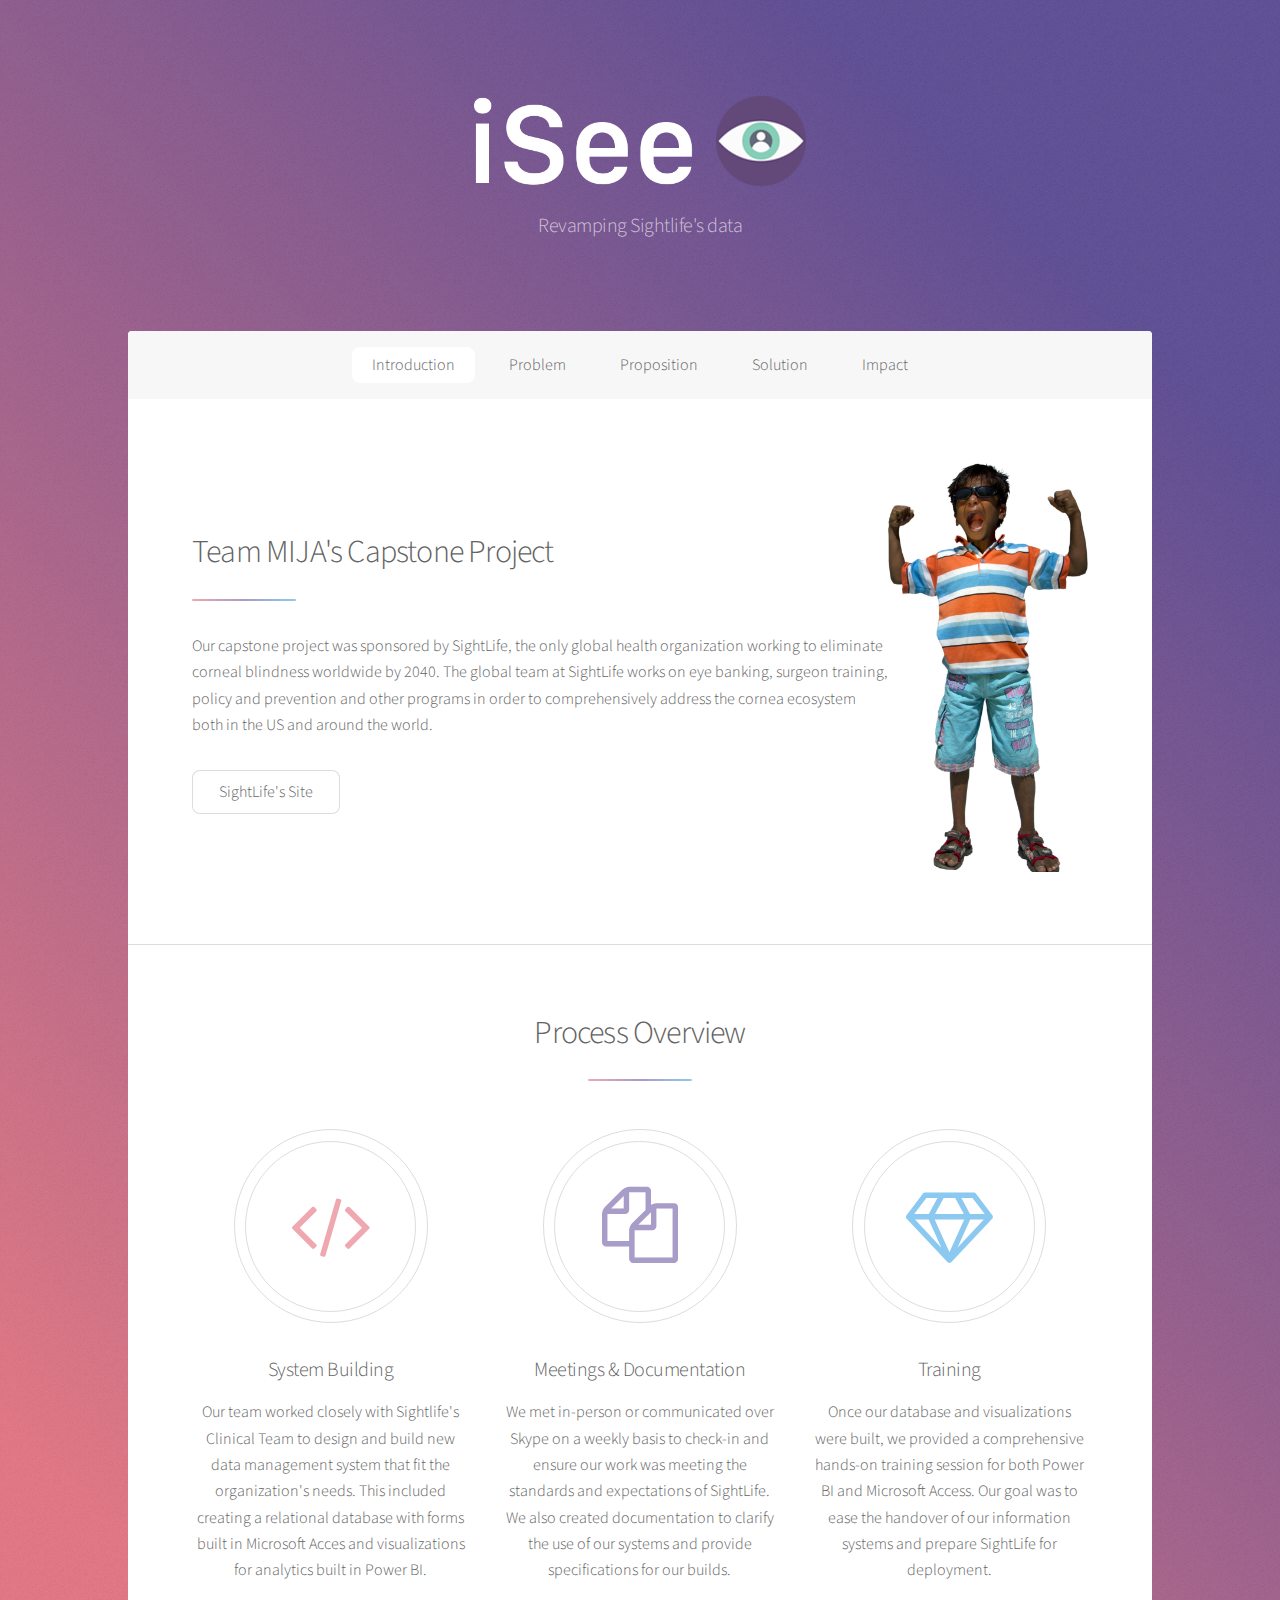
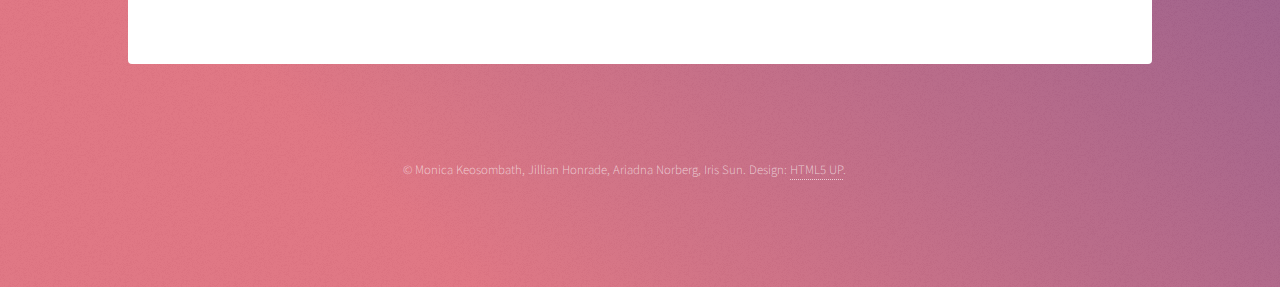
<file: index.html>
<!DOCTYPE HTML>
<!--
	Stellar by HTML5 UP
	html5up.net | @ajlkn
	Free for personal and commercial use under the CCA 3.0 license (html5up.net/license)
-->
<html>
	<head>
		<title>Sightlife Capstone</title>
		<meta charset="utf-8" />
		<meta name="viewport" content="width=device-width, initial-scale=1" />
		<!--[if lte IE 8]><script src="assets/js/ie/html5shiv.js"></script><![endif]-->
		<link rel="stylesheet" href="assets/css/main.css" />
		<!--[if lte IE 9]><link rel="stylesheet" href="assets/css/ie9.css" /><![endif]-->
		<!--[if lte IE 8]><link rel="stylesheet" href="assets/css/ie8.css" /><![endif]-->
	</head>
	<body>

		<!-- Wrapper -->
			<div id="wrapper">

				<!-- Header -->
					<header id="header" class="alt">
						<span class="logo"><img src="images/iSeeLogoWhite.png" alt="" height="90" /></span>
						<!-- <h1>iSee</h1> -->
						<p>Revamping Sightlife's data</p>
					</header>

				<!-- Nav -->
					<nav id="nav">
						<ul>
							<li><a href="index.html" class="active">Introduction</a></li>
							<li><a href="problem.html">Problem</a></li>
							<li><a href="proposition.html">Proposition</a></li>
							<li><a href="solution.html">Solution</a></li>
							<li><a href="impact.html">Impact</a></li>
						</ul>
					</nav>

				<!-- Main -->
					<div id="main">

						<!-- Introduction -->
							<section id="intro" class="main">
								<div class="spotlight">
									<div class="content">
										<header class="major">
											<h2>Team MIJA&#39;s Capstone Project</h2>
										</header>
										<p>Our capstone project was sponsored by SightLife, the only global health organization working to eliminate corneal blindness worldwide by 2040. The global team at SightLife works on eye banking, surgeon training, policy and prevention and other programs in order to comprehensively address the cornea ecosystem both in the US and around the world.</p>
										<ul class="actions">
											<li><a href="https://www.sightlife.org/" class="button">SightLife&#39;s Site</a></li>
										</ul>
									</div>
									<span><img src="images/kathik.jpg" alt="" width="200" margin="20" /></span>
								</div>
							</section>

						<!-- First Section -->
							<section id="first" class="main special">
								<header class="major">
									<h2>Process Overview</h2>
								</header>
								<ul class="features">
									<li>
										<span class="icon major style1 fa-code"></span>
										<h3>System Building</h3>
										<p>Our team worked closely with Sightlife's Clinical Team to design and build new data management system that fit the organization&#39;s needs. This included creating a relational database with forms built in Microsoft Acces and visualizations for analytics built in Power BI.</p>
									</li>
									<li>
										<span class="icon major style3 fa-copy"></span>
										<h3>Meetings & Documentation</h3>
										<p>We met in-person or communicated over Skype on a weekly basis to check-in and ensure our work was meeting the standards and expectations of SightLife. We also created documentation to clarify the use of our systems and provide specifications for our builds.</p>
									</li>
									<li>
										<span class="icon major style5 fa-diamond"></span>
										<h3>Training</h3>
										<p>Once our database and visualizations were built, we provided a comprehensive hands-on training session for both Power BI and Microsoft Access. Our goal was to ease the handover of our information systems and prepare SightLife for deployment.</p>
									</li>
								</ul>
							</section>
					</div>

				<!-- Footer -->
				<footer id="footer">
					<p class="copyright">&copy; Monica Keosombath, Jillian Honrade, Ariadna Norberg, Iris Sun. Design: <a href="https://html5up.net">HTML5 UP</a>.</p>
				</footer>

			</div>

		<!-- Scripts -->
			<script src="assets/js/jquery.min.js"></script>
			<script src="assets/js/jquery.scrollex.min.js"></script>
			<script src="assets/js/jquery.scrolly.min.js"></script>
			<script src="assets/js/skel.min.js"></script>
			<script src="assets/js/util.js"></script>
			<!--[if lte IE 8]><script src="assets/js/ie/respond.min.js"></script><![endif]-->
			<script src="assets/js/main.js"></script>

	</body>
</html>
</file>
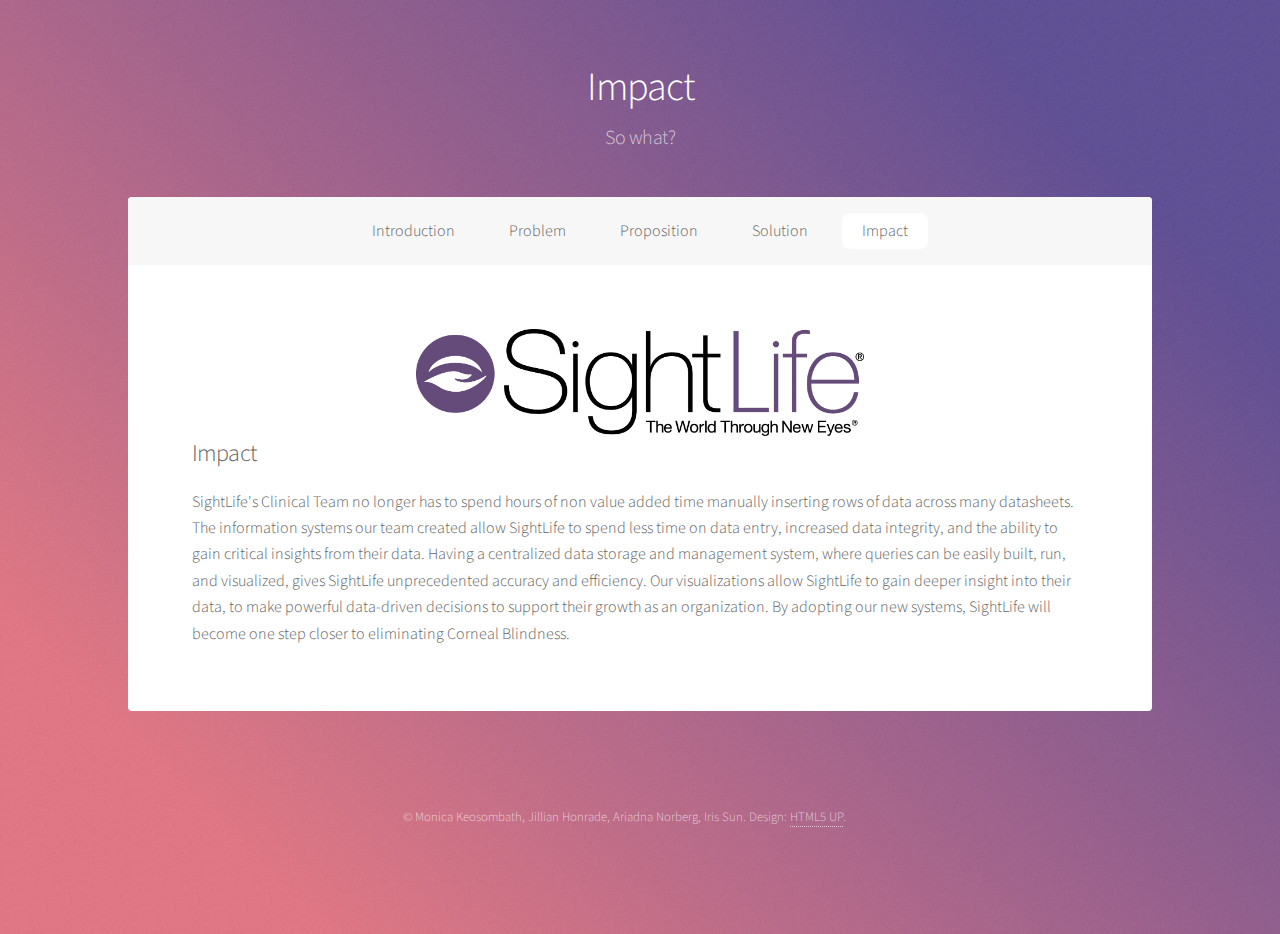
<file: impact.html>
<!DOCTYPE HTML>
<!--
	Stellar by HTML5 UP
	html5up.net | @ajlkn
	Free for personal and commercial use under the CCA 3.0 license (html5up.net/license)
-->
<html>
	<head>
		<title>Solution</title>
		<meta charset="utf-8" />
		<meta name="viewport" content="width=device-width, initial-scale=1" />
		<!--[if lte IE 8]><script src="assets/js/ie/html5shiv.js"></script><![endif]-->
		<link rel="stylesheet" href="assets/css/main.css" />
		<!--[if lte IE 9]><link rel="stylesheet" href="assets/css/ie9.css" /><![endif]-->
		<!--[if lte IE 8]><link rel="stylesheet" href="assets/css/ie8.css" /><![endif]-->
	</head>
	<body>

		<!-- Wrapper -->
			<div id="wrapper">

				<!-- Header -->
					<header id="header">
						<h1>Impact</h1>
						<p>So what?</p>
					</header>

				<!-- Nav -->
					<nav id="nav">
						<ul>
							<li><a href="index.html">Introduction</a></li>
							<li><a href="problem.html">Problem</a></li>
							<li><a href="proposition.html">Proposition</a></li>
							<li><a href="solution.html">Solution</a></li>
              <li><a href="impact.html" class="active">Impact</a></li>
						</ul>
					</nav>

				<!-- Main -->
					<div id="main">
						<!-- Content -->
						<section id="content" class="main">
              <span class="image small"><img src="images/sightlife.jpg" alt="" /></span>
							<h2>Impact</h2>
							<p>SightLife's Clinical Team no longer has to spend hours of non value added time manually inserting rows of data across many datasheets.
								The information systems our team created allow SightLife to spend less time on data entry, increased data integrity, and the ability to gain critical insights from their data.
								Having a centralized data storage and management system, where queries can be easily built, run, and visualized, gives SightLife unprecedented accuracy and efficiency. Our visualizations allow SightLife to gain deeper insight into their data, to make powerful data-driven decisions to support their growth as an organization.
								By adopting our new systems, SightLife will become one step closer to eliminating Corneal Blindness.</p>
						</section>
					</div>

				<!-- Footer -->
				<footer id="footer">
					<p class="copyright">&copy; Monica Keosombath, Jillian Honrade, Ariadna Norberg, Iris Sun. Design: <a href="https://html5up.net">HTML5 UP</a>.</p>
				</footer>

			</div>

		<!-- Scripts -->
			<script src="assets/js/jquery.min.js"></script>
			<script src="assets/js/jquery.scrollex.min.js"></script>
			<script src="assets/js/jquery.scrolly.min.js"></script>
			<script src="assets/js/skel.min.js"></script>
			<script src="assets/js/util.js"></script>
			<!--[if lte IE 8]><script src="assets/js/ie/respond.min.js"></script><![endif]-->
			<script src="assets/js/main.js"></script>

	</body>
</html>
</file>
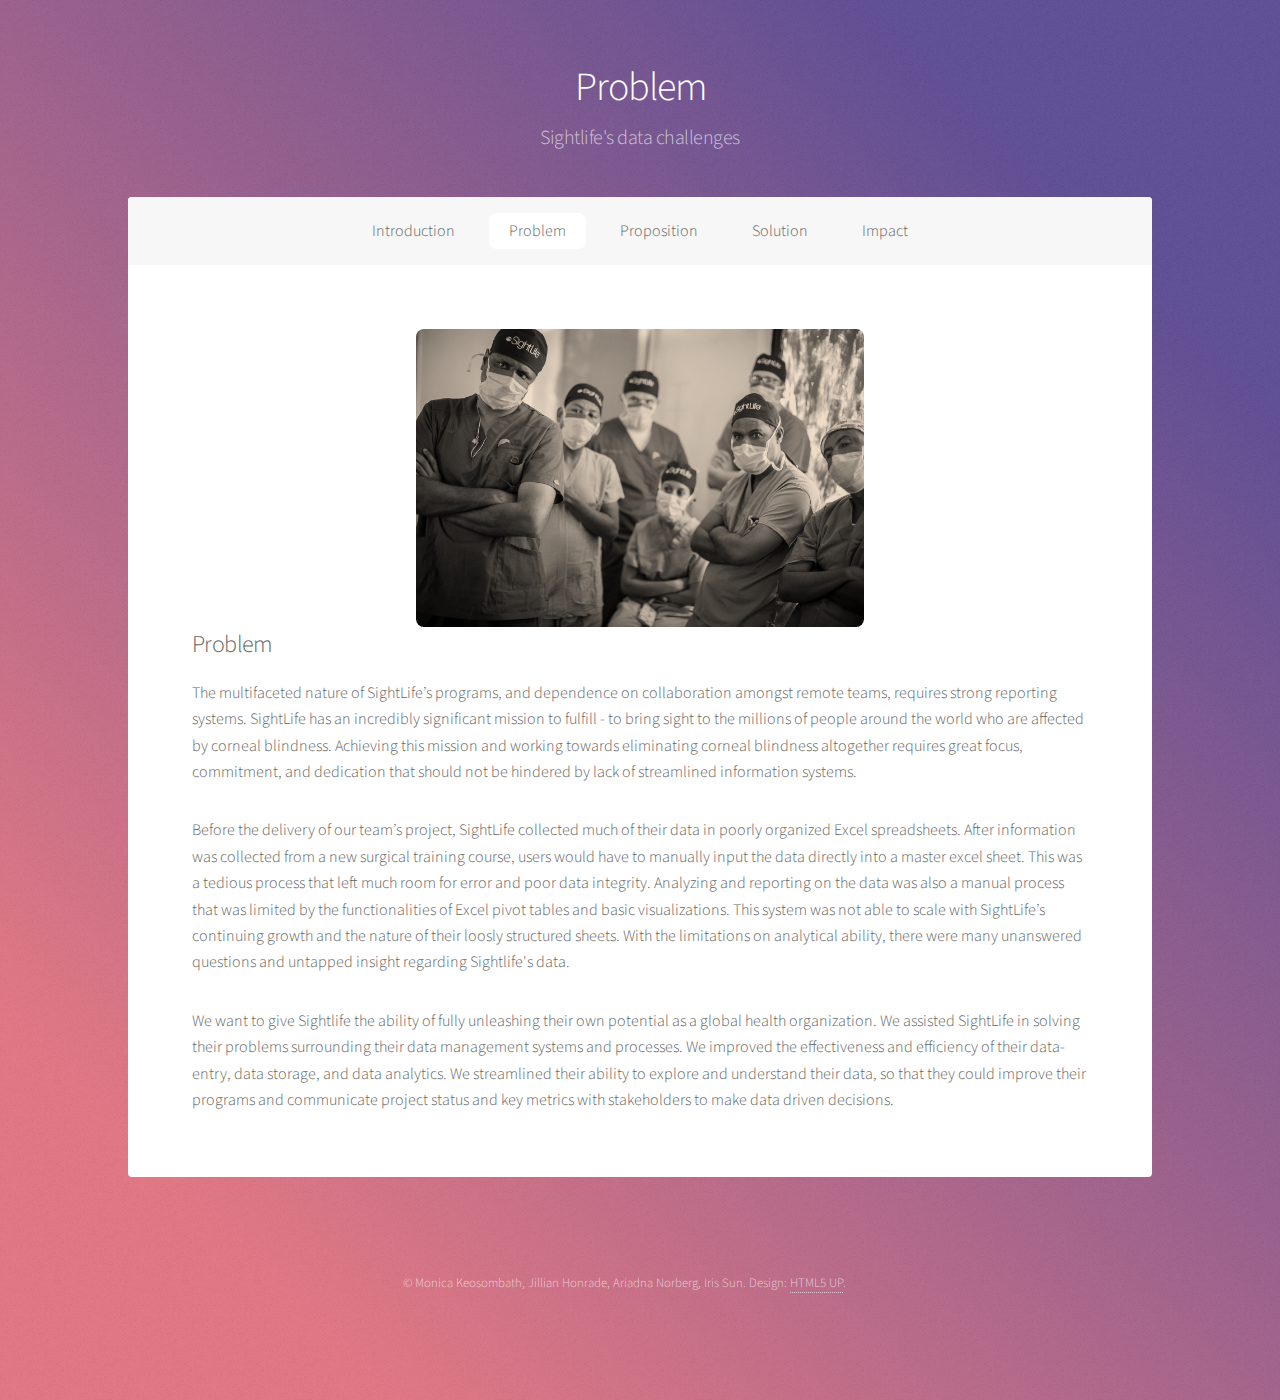
<file: problem.html>
<!DOCTYPE HTML>
<!--
	Stellar by HTML5 UP
	html5up.net | @ajlkn
	Free for personal and commercial use under the CCA 3.0 license (html5up.net/license)
-->
<html>
	<head>
		<title>Problem</title>
		<meta charset="utf-8" />
		<meta name="viewport" content="width=device-width, initial-scale=1" />
		<!--[if lte IE 8]><script src="assets/js/ie/html5shiv.js"></script><![endif]-->
		<link rel="stylesheet" href="assets/css/main.css" />
		<!--[if lte IE 9]><link rel="stylesheet" href="assets/css/ie9.css" /><![endif]-->
		<!--[if lte IE 8]><link rel="stylesheet" href="assets/css/ie8.css" /><![endif]-->
	</head>
	<body>

		<!-- Wrapper -->
			<div id="wrapper">

				<!-- Header -->
					<header id="header">
						<h1>Problem</h1>
						<p>Sightlife's data challenges</p>
					</header>

				<!-- Nav -->
					<nav id="nav">
						<ul>
							<li><a href="index.html">Introduction</a></li>
							<li><a href="problem.html" class="active">Problem</a></li>
							<li><a href="proposition.html">Proposition</a></li>
							<li><a href="solution.html">Solution</a></li>
							<li><a href="impact.html">Impact</a></li>
						</ul>
					</nav>

				<!-- Main -->
					<div id="main">

						<!-- Content -->
							<section id="content" class="main">
								<span class="image small"><img src="images/surgeons.png" alt="" /></span>
								<h2>Problem</h2>
								<p>The multifaceted nature of SightLife’s programs, and dependence on collaboration amongst remote teams, requires strong reporting systems. SightLife has an incredibly significant mission to fulfill - to bring sight to the millions of people around the world who are affected by corneal blindness. Achieving this mission and working towards eliminating corneal blindness altogether requires great focus, commitment, and dedication that should not be hindered by lack of streamlined information systems.</p>
								<p>Before the delivery of our team’s project, SightLife collected much of their data in poorly organized Excel spreadsheets. After information was collected from a new surgical training course, users would have to manually input the data directly into a master excel sheet. This was a tedious process that left much room for error and poor data integrity. Analyzing and reporting on the data was also a manual process that was limited by the functionalities of Excel pivot tables and basic visualizations. This system was not able to scale with SightLife’s continuing growth and the nature of their loosly structured sheets. With the limitations on analytical ability, there were many unanswered questions and untapped insight regarding Sightlife's data.</p>
								<p>We want to give Sightlife the ability of fully unleashing their own potential as a global health organization. We assisted SightLife in solving their problems surrounding their data management systems and processes. We improved the effectiveness and efficiency of their data-entry, data storage, and data analytics. We streamlined their ability to explore and understand their data, so that they could improve their programs and communicate project status and key metrics with stakeholders to make data driven decisions.</p>

							</section>


					</div>

				<!-- Footer -->
				<footer id="footer">
					<p class="copyright">&copy; Monica Keosombath, Jillian Honrade, Ariadna Norberg, Iris Sun. Design: <a href="https://html5up.net">HTML5 UP</a>.</p>
				</footer>

			</div>

		<!-- Scripts -->
			<script src="assets/js/jquery.min.js"></script>
			<script src="assets/js/jquery.scrollex.min.js"></script>
			<script src="assets/js/jquery.scrolly.min.js"></script>
			<script src="assets/js/skel.min.js"></script>
			<script src="assets/js/util.js"></script>
			<!--[if lte IE 8]><script src="assets/js/ie/respond.min.js"></script><![endif]-->
			<script src="assets/js/main.js"></script>

	</body>
</html>
</file>
<file: assets/css/ie9.css>
/*
	Stellar by HTML5 UP
	html5up.net | @ajlkn
	Free for personal and commercial use under the CCA 3.0 license (html5up.net/license)
*/

/* Spotlight */

	.spotlight:after {
		content: '';
		display: block;
		clear: both;
	}

	.spotlight .content {
		float: left;
		width: 60%;
	}

	.spotlight .image {
		float: left;
	}

/* Features */

	.features:after {
		content: '';
		display: block;
		clear: both;
	}

	.features li {
		float: left;
	}

/* Statistics */

	.statistics {
		display: inline-block;
		width: auto;
	}

		.statistics:after {
			content: '';
			display: block;
			clear: both;
		}

		.statistics li {
			float: left;
			padding: 1.5em 2.5em;
		}

/* Footer */

	#footer > * {
		float: left;
	}

	#footer .copyright {
		clear: both;
	}
</file>
<file: assets/css/ie8.css>
/*
	Stellar by HTML5 UP
	html5up.net | @ajlkn
	Free for personal and commercial use under the CCA 3.0 license (html5up.net/license)
*/

/* Type */

	body {
		color: #ffffff;
	}

/* Button */

	.button {
		position: relative;
		border: solid 1px !important;
	}

		.button.special {
			border: none !important;
		}

/* Icon */

	.icon.major {
		-ms-behavior: url("assets/js/ie/PIE.htc");
	}

		.icon.major:before {
			font-size: 4em;
			border: 0;
		}

/* Spotlight */

	.spotlight .image {
		position: relative;
		-ms-behavior: url("assets/js/ie/PIE.htc");
	}

		.spotlight .image img {
			position: relative;
			-ms-behavior: url("assets/js/ie/PIE.htc");
		}

/* Features */

	.features li {
		width: 29%;
	}

/* Footer */

	#footer > * {
		width: 50%;
		margin-left: 0;
	}

/* Main */

	#main > .main > .image.main:first-child {
		margin-top: 0;
		margin-left: 0;
		width: 100%;
	}
</file>
<file: assets/css/main.css>
@import url(font-awesome.min.css);
@import "https://fonts.googleapis.com/css?family=Source+Sans+Pro:300,400";

/*
	Stellar by HTML5 UP
	html5up.net | @ajlkn
	Free for personal and commercial use under the CCA 3.0 license (html5up.net/license)
*/

/* Reset */

	html, body, div, span, applet, object, iframe, h1, h2, h3, h4, h5, h6, p, blockquote, pre, a, abbr, acronym, address, big, cite, code, del, dfn, em, img, ins, kbd, q, s, samp, small, strike, strong, sub, sup, tt, var, b, u, i, center, dl, dt, dd, ol, ul, li, fieldset, form, label, legend, table, caption, tbody, tfoot, thead, tr, th, td, article, aside, canvas, details, embed, figure, figcaption, footer, header, hgroup, menu, nav, output, ruby, section, summary, time, mark, audio, video {
		margin: 0;
		padding: 0;
		border: 0;
		font-size: 100%;
		font: inherit;
		vertical-align: baseline;
	}

	article, aside, details, figcaption, figure, footer, header, hgroup, menu, nav, section {
		display: block;
	}

	body {
		line-height: 1;
	}

	ol, ul {
		list-style: none;
	}

	blockquote, q {
		quotes: none;
	}

	blockquote:before, blockquote:after, q:before, q:after {
		content: '';
		content: none;
	}

	table {
		border-collapse: collapse;
		border-spacing: 0;
	}

	body {
		-webkit-text-size-adjust: none;
	}

/* Box Model */

	*, *:before, *:after {
		-moz-box-sizing: border-box;
		-webkit-box-sizing: border-box;
		box-sizing: border-box;
	}

/* Grid */

	.row {
		border-bottom: solid 1px transparent;
		-moz-box-sizing: border-box;
		-webkit-box-sizing: border-box;
		box-sizing: border-box;
	}

	.row > * {
		float: left;
		-moz-box-sizing: border-box;
		-webkit-box-sizing: border-box;
		box-sizing: border-box;
	}

	.row:after, .row:before {
		content: '';
		display: block;
		clear: both;
		height: 0;
	}

	.row.uniform > * > :first-child {
		margin-top: 0;
	}

	.row.uniform > * > :last-child {
		margin-bottom: 0;
	}

	.row.\30 \25 > * {
		padding: 0 0 0 0em;
	}

	.row.\30 \25 {
		margin: 0 0 -1px 0em;
	}

	.row.uniform.\30 \25 > * {
		padding: 0em 0 0 0em;
	}

	.row.uniform.\30 \25 {
		margin: 0em 0 -1px 0em;
	}

	.row > * {
		padding: 0 0 0 1.5em;
	}

	.row {
		margin: 0 0 -1px -1.5em;
	}

	.row.uniform > * {
		padding: 1.5em 0 0 1.5em;
	}

	.row.uniform {
		margin: -1.5em 0 -1px -1.5em;
	}

	.row.\32 00\25 > * {
		padding: 0 0 0 3em;
	}

	.row.\32 00\25 {
		margin: 0 0 -1px -3em;
	}

	.row.uniform.\32 00\25 > * {
		padding: 3em 0 0 3em;
	}

	.row.uniform.\32 00\25 {
		margin: -3em 0 -1px -3em;
	}

	.row.\31 50\25 > * {
		padding: 0 0 0 2.25em;
	}

	.row.\31 50\25 {
		margin: 0 0 -1px -2.25em;
	}

	.row.uniform.\31 50\25 > * {
		padding: 2.25em 0 0 2.25em;
	}

	.row.uniform.\31 50\25 {
		margin: -2.25em 0 -1px -2.25em;
	}

	.row.\35 0\25 > * {
		padding: 0 0 0 0.75em;
	}

	.row.\35 0\25 {
		margin: 0 0 -1px -0.75em;
	}

	.row.uniform.\35 0\25 > * {
		padding: 0.75em 0 0 0.75em;
	}

	.row.uniform.\35 0\25 {
		margin: -0.75em 0 -1px -0.75em;
	}

	.row.\32 5\25 > * {
		padding: 0 0 0 0.375em;
	}

	.row.\32 5\25 {
		margin: 0 0 -1px -0.375em;
	}

	.row.uniform.\32 5\25 > * {
		padding: 0.375em 0 0 0.375em;
	}

	.row.uniform.\32 5\25 {
		margin: -0.375em 0 -1px -0.375em;
	}

	.\31 2u, .\31 2u\24 {
		width: 100%;
		clear: none;
		margin-left: 0;
	}

	.\31 1u, .\31 1u\24 {
		width: 91.6666666667%;
		clear: none;
		margin-left: 0;
	}

	.\31 0u, .\31 0u\24 {
		width: 83.3333333333%;
		clear: none;
		margin-left: 0;
	}

	.\39 u, .\39 u\24 {
		width: 75%;
		clear: none;
		margin-left: 0;
	}

	.\38 u, .\38 u\24 {
		width: 66.6666666667%;
		clear: none;
		margin-left: 0;
	}

	.\37 u, .\37 u\24 {
		width: 58.3333333333%;
		clear: none;
		margin-left: 0;
	}

	.\36 u, .\36 u\24 {
		width: 50%;
		clear: none;
		margin-left: 0;
	}

	.\35 u, .\35 u\24 {
		width: 41.6666666667%;
		clear: none;
		margin-left: 0;
	}

	.\34 u, .\34 u\24 {
		width: 33.3333333333%;
		clear: none;
		margin-left: 0;
	}

	.\33 u, .\33 u\24 {
		width: 25%;
		clear: none;
		margin-left: 0;
	}

	.\32 u, .\32 u\24 {
		width: 16.6666666667%;
		clear: none;
		margin-left: 0;
	}

	.\31 u, .\31 u\24 {
		width: 8.3333333333%;
		clear: none;
		margin-left: 0;
	}

	.\31 2u\24 + *,
	.\31 1u\24 + *,
	.\31 0u\24 + *,
	.\39 u\24 + *,
	.\38 u\24 + *,
	.\37 u\24 + *,
	.\36 u\24 + *,
	.\35 u\24 + *,
	.\34 u\24 + *,
	.\33 u\24 + *,
	.\32 u\24 + *,
	.\31 u\24 + * {
		clear: left;
	}

	.\-11u {
		margin-left: 91.66667%;
	}

	.\-10u {
		margin-left: 83.33333%;
	}

	.\-9u {
		margin-left: 75%;
	}

	.\-8u {
		margin-left: 66.66667%;
	}

	.\-7u {
		margin-left: 58.33333%;
	}

	.\-6u {
		margin-left: 50%;
	}

	.\-5u {
		margin-left: 41.66667%;
	}

	.\-4u {
		margin-left: 33.33333%;
	}

	.\-3u {
		margin-left: 25%;
	}

	.\-2u {
		margin-left: 16.66667%;
	}

	.\-1u {
		margin-left: 8.33333%;
	}

	@media screen and (max-width: 1680px) {

		.row > * {
			padding: 0 0 0 1.5em;
		}

		.row {
			margin: 0 0 -1px -1.5em;
		}

		.row.uniform > * {
			padding: 1.5em 0 0 1.5em;
		}

		.row.uniform {
			margin: -1.5em 0 -1px -1.5em;
		}

		.row.\32 00\25 > * {
			padding: 0 0 0 3em;
		}

		.row.\32 00\25 {
			margin: 0 0 -1px -3em;
		}

		.row.uniform.\32 00\25 > * {
			padding: 3em 0 0 3em;
		}

		.row.uniform.\32 00\25 {
			margin: -3em 0 -1px -3em;
		}

		.row.\31 50\25 > * {
			padding: 0 0 0 2.25em;
		}

		.row.\31 50\25 {
			margin: 0 0 -1px -2.25em;
		}

		.row.uniform.\31 50\25 > * {
			padding: 2.25em 0 0 2.25em;
		}

		.row.uniform.\31 50\25 {
			margin: -2.25em 0 -1px -2.25em;
		}

		.row.\35 0\25 > * {
			padding: 0 0 0 0.75em;
		}

		.row.\35 0\25 {
			margin: 0 0 -1px -0.75em;
		}

		.row.uniform.\35 0\25 > * {
			padding: 0.75em 0 0 0.75em;
		}

		.row.uniform.\35 0\25 {
			margin: -0.75em 0 -1px -0.75em;
		}

		.row.\32 5\25 > * {
			padding: 0 0 0 0.375em;
		}

		.row.\32 5\25 {
			margin: 0 0 -1px -0.375em;
		}

		.row.uniform.\32 5\25 > * {
			padding: 0.375em 0 0 0.375em;
		}

		.row.uniform.\32 5\25 {
			margin: -0.375em 0 -1px -0.375em;
		}

		.\31 2u\28xlarge\29, .\31 2u\24\28xlarge\29 {
			width: 100%;
			clear: none;
			margin-left: 0;
		}

		.\31 1u\28xlarge\29, .\31 1u\24\28xlarge\29 {
			width: 91.6666666667%;
			clear: none;
			margin-left: 0;
		}

		.\31 0u\28xlarge\29, .\31 0u\24\28xlarge\29 {
			width: 83.3333333333%;
			clear: none;
			margin-left: 0;
		}

		.\39 u\28xlarge\29, .\39 u\24\28xlarge\29 {
			width: 75%;
			clear: none;
			margin-left: 0;
		}

		.\38 u\28xlarge\29, .\38 u\24\28xlarge\29 {
			width: 66.6666666667%;
			clear: none;
			margin-left: 0;
		}

		.\37 u\28xlarge\29, .\37 u\24\28xlarge\29 {
			width: 58.3333333333%;
			clear: none;
			margin-left: 0;
		}

		.\36 u\28xlarge\29, .\36 u\24\28xlarge\29 {
			width: 50%;
			clear: none;
			margin-left: 0;
		}

		.\35 u\28xlarge\29, .\35 u\24\28xlarge\29 {
			width: 41.6666666667%;
			clear: none;
			margin-left: 0;
		}

		.\34 u\28xlarge\29, .\34 u\24\28xlarge\29 {
			width: 33.3333333333%;
			clear: none;
			margin-left: 0;
		}

		.\33 u\28xlarge\29, .\33 u\24\28xlarge\29 {
			width: 25%;
			clear: none;
			margin-left: 0;
		}

		.\32 u\28xlarge\29, .\32 u\24\28xlarge\29 {
			width: 16.6666666667%;
			clear: none;
			margin-left: 0;
		}

		.\31 u\28xlarge\29, .\31 u\24\28xlarge\29 {
			width: 8.3333333333%;
			clear: none;
			margin-left: 0;
		}

		.\31 2u\24\28xlarge\29 + *,
		.\31 1u\24\28xlarge\29 + *,
		.\31 0u\24\28xlarge\29 + *,
		.\39 u\24\28xlarge\29 + *,
		.\38 u\24\28xlarge\29 + *,
		.\37 u\24\28xlarge\29 + *,
		.\36 u\24\28xlarge\29 + *,
		.\35 u\24\28xlarge\29 + *,
		.\34 u\24\28xlarge\29 + *,
		.\33 u\24\28xlarge\29 + *,
		.\32 u\24\28xlarge\29 + *,
		.\31 u\24\28xlarge\29 + * {
			clear: left;
		}

		.\-11u\28xlarge\29 {
			margin-left: 91.66667%;
		}

		.\-10u\28xlarge\29 {
			margin-left: 83.33333%;
		}

		.\-9u\28xlarge\29 {
			margin-left: 75%;
		}

		.\-8u\28xlarge\29 {
			margin-left: 66.66667%;
		}

		.\-7u\28xlarge\29 {
			margin-left: 58.33333%;
		}

		.\-6u\28xlarge\29 {
			margin-left: 50%;
		}

		.\-5u\28xlarge\29 {
			margin-left: 41.66667%;
		}

		.\-4u\28xlarge\29 {
			margin-left: 33.33333%;
		}

		.\-3u\28xlarge\29 {
			margin-left: 25%;
		}

		.\-2u\28xlarge\29 {
			margin-left: 16.66667%;
		}

		.\-1u\28xlarge\29 {
			margin-left: 8.33333%;
		}

	}

	@media screen and (max-width: 1280px) {

		.row > * {
			padding: 0 0 0 1.5em;
		}

		.row {
			margin: 0 0 -1px -1.5em;
		}

		.row.uniform > * {
			padding: 1.5em 0 0 1.5em;
		}

		.row.uniform {
			margin: -1.5em 0 -1px -1.5em;
		}

		.row.\32 00\25 > * {
			padding: 0 0 0 3em;
		}

		.row.\32 00\25 {
			margin: 0 0 -1px -3em;
		}

		.row.uniform.\32 00\25 > * {
			padding: 3em 0 0 3em;
		}

		.row.uniform.\32 00\25 {
			margin: -3em 0 -1px -3em;
		}

		.row.\31 50\25 > * {
			padding: 0 0 0 2.25em;
		}

		.row.\31 50\25 {
			margin: 0 0 -1px -2.25em;
		}

		.row.uniform.\31 50\25 > * {
			padding: 2.25em 0 0 2.25em;
		}

		.row.uniform.\31 50\25 {
			margin: -2.25em 0 -1px -2.25em;
		}

		.row.\35 0\25 > * {
			padding: 0 0 0 0.75em;
		}

		.row.\35 0\25 {
			margin: 0 0 -1px -0.75em;
		}

		.row.uniform.\35 0\25 > * {
			padding: 0.75em 0 0 0.75em;
		}

		.row.uniform.\35 0\25 {
			margin: -0.75em 0 -1px -0.75em;
		}

		.row.\32 5\25 > * {
			padding: 0 0 0 0.375em;
		}

		.row.\32 5\25 {
			margin: 0 0 -1px -0.375em;
		}

		.row.uniform.\32 5\25 > * {
			padding: 0.375em 0 0 0.375em;
		}

		.row.uniform.\32 5\25 {
			margin: -0.375em 0 -1px -0.375em;
		}

		.\31 2u\28large\29, .\31 2u\24\28large\29 {
			width: 100%;
			clear: none;
			margin-left: 0;
		}

		.\31 1u\28large\29, .\31 1u\24\28large\29 {
			width: 91.6666666667%;
			clear: none;
			margin-left: 0;
		}

		.\31 0u\28large\29, .\31 0u\24\28large\29 {
			width: 83.3333333333%;
			clear: none;
			margin-left: 0;
		}

		.\39 u\28large\29, .\39 u\24\28large\29 {
			width: 75%;
			clear: none;
			margin-left: 0;
		}

		.\38 u\28large\29, .\38 u\24\28large\29 {
			width: 66.6666666667%;
			clear: none;
			margin-left: 0;
		}

		.\37 u\28large\29, .\37 u\24\28large\29 {
			width: 58.3333333333%;
			clear: none;
			margin-left: 0;
		}

		.\36 u\28large\29, .\36 u\24\28large\29 {
			width: 50%;
			clear: none;
			margin-left: 0;
		}

		.\35 u\28large\29, .\35 u\24\28large\29 {
			width: 41.6666666667%;
			clear: none;
			margin-left: 0;
		}

		.\34 u\28large\29, .\34 u\24\28large\29 {
			width: 33.3333333333%;
			clear: none;
			margin-left: 0;
		}

		.\33 u\28large\29, .\33 u\24\28large\29 {
			width: 25%;
			clear: none;
			margin-left: 0;
		}

		.\32 u\28large\29, .\32 u\24\28large\29 {
			width: 16.6666666667%;
			clear: none;
			margin-left: 0;
		}

		.\31 u\28large\29, .\31 u\24\28large\29 {
			width: 8.3333333333%;
			clear: none;
			margin-left: 0;
		}

		.\31 2u\24\28large\29 + *,
		.\31 1u\24\28large\29 + *,
		.\31 0u\24\28large\29 + *,
		.\39 u\24\28large\29 + *,
		.\38 u\24\28large\29 + *,
		.\37 u\24\28large\29 + *,
		.\36 u\24\28large\29 + *,
		.\35 u\24\28large\29 + *,
		.\34 u\24\28large\29 + *,
		.\33 u\24\28large\29 + *,
		.\32 u\24\28large\29 + *,
		.\31 u\24\28large\29 + * {
			clear: left;
		}

		.\-11u\28large\29 {
			margin-left: 91.66667%;
		}

		.\-10u\28large\29 {
			margin-left: 83.33333%;
		}

		.\-9u\28large\29 {
			margin-left: 75%;
		}

		.\-8u\28large\29 {
			margin-left: 66.66667%;
		}

		.\-7u\28large\29 {
			margin-left: 58.33333%;
		}

		.\-6u\28large\29 {
			margin-left: 50%;
		}

		.\-5u\28large\29 {
			margin-left: 41.66667%;
		}

		.\-4u\28large\29 {
			margin-left: 33.33333%;
		}

		.\-3u\28large\29 {
			margin-left: 25%;
		}

		.\-2u\28large\29 {
			margin-left: 16.66667%;
		}

		.\-1u\28large\29 {
			margin-left: 8.33333%;
		}

	}

	@media screen and (max-width: 980px) {

		.row > * {
			padding: 0 0 0 1.5em;
		}

		.row {
			margin: 0 0 -1px -1.5em;
		}

		.row.uniform > * {
			padding: 1.5em 0 0 1.5em;
		}

		.row.uniform {
			margin: -1.5em 0 -1px -1.5em;
		}

		.row.\32 00\25 > * {
			padding: 0 0 0 3em;
		}

		.row.\32 00\25 {
			margin: 0 0 -1px -3em;
		}

		.row.uniform.\32 00\25 > * {
			padding: 3em 0 0 3em;
		}

		.row.uniform.\32 00\25 {
			margin: -3em 0 -1px -3em;
		}

		.row.\31 50\25 > * {
			padding: 0 0 0 2.25em;
		}

		.row.\31 50\25 {
			margin: 0 0 -1px -2.25em;
		}

		.row.uniform.\31 50\25 > * {
			padding: 2.25em 0 0 2.25em;
		}

		.row.uniform.\31 50\25 {
			margin: -2.25em 0 -1px -2.25em;
		}

		.row.\35 0\25 > * {
			padding: 0 0 0 0.75em;
		}

		.row.\35 0\25 {
			margin: 0 0 -1px -0.75em;
		}

		.row.uniform.\35 0\25 > * {
			padding: 0.75em 0 0 0.75em;
		}

		.row.uniform.\35 0\25 {
			margin: -0.75em 0 -1px -0.75em;
		}

		.row.\32 5\25 > * {
			padding: 0 0 0 0.375em;
		}

		.row.\32 5\25 {
			margin: 0 0 -1px -0.375em;
		}

		.row.uniform.\32 5\25 > * {
			padding: 0.375em 0 0 0.375em;
		}

		.row.uniform.\32 5\25 {
			margin: -0.375em 0 -1px -0.375em;
		}

		.\31 2u\28medium\29, .\31 2u\24\28medium\29 {
			width: 100%;
			clear: none;
			margin-left: 0;
		}

		.\31 1u\28medium\29, .\31 1u\24\28medium\29 {
			width: 91.6666666667%;
			clear: none;
			margin-left: 0;
		}

		.\31 0u\28medium\29, .\31 0u\24\28medium\29 {
			width: 83.3333333333%;
			clear: none;
			margin-left: 0;
		}

		.\39 u\28medium\29, .\39 u\24\28medium\29 {
			width: 75%;
			clear: none;
			margin-left: 0;
		}

		.\38 u\28medium\29, .\38 u\24\28medium\29 {
			width: 66.6666666667%;
			clear: none;
			margin-left: 0;
		}

		.\37 u\28medium\29, .\37 u\24\28medium\29 {
			width: 58.3333333333%;
			clear: none;
			margin-left: 0;
		}

		.\36 u\28medium\29, .\36 u\24\28medium\29 {
			width: 50%;
			clear: none;
			margin-left: 0;
		}

		.\35 u\28medium\29, .\35 u\24\28medium\29 {
			width: 41.6666666667%;
			clear: none;
			margin-left: 0;
		}

		.\34 u\28medium\29, .\34 u\24\28medium\29 {
			width: 33.3333333333%;
			clear: none;
			margin-left: 0;
		}

		.\33 u\28medium\29, .\33 u\24\28medium\29 {
			width: 25%;
			clear: none;
			margin-left: 0;
		}

		.\32 u\28medium\29, .\32 u\24\28medium\29 {
			width: 16.6666666667%;
			clear: none;
			margin-left: 0;
		}

		.\31 u\28medium\29, .\31 u\24\28medium\29 {
			width: 8.3333333333%;
			clear: none;
			margin-left: 0;
		}

		.\31 2u\24\28medium\29 + *,
		.\31 1u\24\28medium\29 + *,
		.\31 0u\24\28medium\29 + *,
		.\39 u\24\28medium\29 + *,
		.\38 u\24\28medium\29 + *,
		.\37 u\24\28medium\29 + *,
		.\36 u\24\28medium\29 + *,
		.\35 u\24\28medium\29 + *,
		.\34 u\24\28medium\29 + *,
		.\33 u\24\28medium\29 + *,
		.\32 u\24\28medium\29 + *,
		.\31 u\24\28medium\29 + * {
			clear: left;
		}

		.\-11u\28medium\29 {
			margin-left: 91.66667%;
		}

		.\-10u\28medium\29 {
			margin-left: 83.33333%;
		}

		.\-9u\28medium\29 {
			margin-left: 75%;
		}

		.\-8u\28medium\29 {
			margin-left: 66.66667%;
		}

		.\-7u\28medium\29 {
			margin-left: 58.33333%;
		}

		.\-6u\28medium\29 {
			margin-left: 50%;
		}

		.\-5u\28medium\29 {
			margin-left: 41.66667%;
		}

		.\-4u\28medium\29 {
			margin-left: 33.33333%;
		}

		.\-3u\28medium\29 {
			margin-left: 25%;
		}

		.\-2u\28medium\29 {
			margin-left: 16.66667%;
		}

		.\-1u\28medium\29 {
			margin-left: 8.33333%;
		}

	}

	@media screen and (max-width: 736px) {

		.row > * {
			padding: 0 0 0 1em;
		}

		.row {
			margin: 0 0 -1px -1em;
		}

		.row.uniform > * {
			padding: 1em 0 0 1em;
		}

		.row.uniform {
			margin: -1em 0 -1px -1em;
		}

		.row.\32 00\25 > * {
			padding: 0 0 0 2em;
		}

		.row.\32 00\25 {
			margin: 0 0 -1px -2em;
		}

		.row.uniform.\32 00\25 > * {
			padding: 2em 0 0 2em;
		}

		.row.uniform.\32 00\25 {
			margin: -2em 0 -1px -2em;
		}

		.row.\31 50\25 > * {
			padding: 0 0 0 1.5em;
		}

		.row.\31 50\25 {
			margin: 0 0 -1px -1.5em;
		}

		.row.uniform.\31 50\25 > * {
			padding: 1.5em 0 0 1.5em;
		}

		.row.uniform.\31 50\25 {
			margin: -1.5em 0 -1px -1.5em;
		}

		.row.\35 0\25 > * {
			padding: 0 0 0 0.5em;
		}

		.row.\35 0\25 {
			margin: 0 0 -1px -0.5em;
		}

		.row.uniform.\35 0\25 > * {
			padding: 0.5em 0 0 0.5em;
		}

		.row.uniform.\35 0\25 {
			margin: -0.5em 0 -1px -0.5em;
		}

		.row.\32 5\25 > * {
			padding: 0 0 0 0.25em;
		}

		.row.\32 5\25 {
			margin: 0 0 -1px -0.25em;
		}

		.row.uniform.\32 5\25 > * {
			padding: 0.25em 0 0 0.25em;
		}

		.row.uniform.\32 5\25 {
			margin: -0.25em 0 -1px -0.25em;
		}

		.\31 2u\28small\29, .\31 2u\24\28small\29 {
			width: 100%;
			clear: none;
			margin-left: 0;
		}

		.\31 1u\28small\29, .\31 1u\24\28small\29 {
			width: 91.6666666667%;
			clear: none;
			margin-left: 0;
		}

		.\31 0u\28small\29, .\31 0u\24\28small\29 {
			width: 83.3333333333%;
			clear: none;
			margin-left: 0;
		}

		.\39 u\28small\29, .\39 u\24\28small\29 {
			width: 75%;
			clear: none;
			margin-left: 0;
		}

		.\38 u\28small\29, .\38 u\24\28small\29 {
			width: 66.6666666667%;
			clear: none;
			margin-left: 0;
		}

		.\37 u\28small\29, .\37 u\24\28small\29 {
			width: 58.3333333333%;
			clear: none;
			margin-left: 0;
		}

		.\36 u\28small\29, .\36 u\24\28small\29 {
			width: 50%;
			clear: none;
			margin-left: 0;
		}

		.\35 u\28small\29, .\35 u\24\28small\29 {
			width: 41.6666666667%;
			clear: none;
			margin-left: 0;
		}

		.\34 u\28small\29, .\34 u\24\28small\29 {
			width: 33.3333333333%;
			clear: none;
			margin-left: 0;
		}

		.\33 u\28small\29, .\33 u\24\28small\29 {
			width: 25%;
			clear: none;
			margin-left: 0;
		}

		.\32 u\28small\29, .\32 u\24\28small\29 {
			width: 16.6666666667%;
			clear: none;
			margin-left: 0;
		}

		.\31 u\28small\29, .\31 u\24\28small\29 {
			width: 8.3333333333%;
			clear: none;
			margin-left: 0;
		}

		.\31 2u\24\28small\29 + *,
		.\31 1u\24\28small\29 + *,
		.\31 0u\24\28small\29 + *,
		.\39 u\24\28small\29 + *,
		.\38 u\24\28small\29 + *,
		.\37 u\24\28small\29 + *,
		.\36 u\24\28small\29 + *,
		.\35 u\24\28small\29 + *,
		.\34 u\24\28small\29 + *,
		.\33 u\24\28small\29 + *,
		.\32 u\24\28small\29 + *,
		.\31 u\24\28small\29 + * {
			clear: left;
		}

		.\-11u\28small\29 {
			margin-left: 91.66667%;
		}

		.\-10u\28small\29 {
			margin-left: 83.33333%;
		}

		.\-9u\28small\29 {
			margin-left: 75%;
		}

		.\-8u\28small\29 {
			margin-left: 66.66667%;
		}

		.\-7u\28small\29 {
			margin-left: 58.33333%;
		}

		.\-6u\28small\29 {
			margin-left: 50%;
		}

		.\-5u\28small\29 {
			margin-left: 41.66667%;
		}

		.\-4u\28small\29 {
			margin-left: 33.33333%;
		}

		.\-3u\28small\29 {
			margin-left: 25%;
		}

		.\-2u\28small\29 {
			margin-left: 16.66667%;
		}

		.\-1u\28small\29 {
			margin-left: 8.33333%;
		}

	}

	@media screen and (max-width: 480px) {

		.row > * {
			padding: 0 0 0 1em;
		}

		.row {
			margin: 0 0 -1px -1em;
		}

		.row.uniform > * {
			padding: 1em 0 0 1em;
		}

		.row.uniform {
			margin: -1em 0 -1px -1em;
		}

		.row.\32 00\25 > * {
			padding: 0 0 0 2em;
		}

		.row.\32 00\25 {
			margin: 0 0 -1px -2em;
		}

		.row.uniform.\32 00\25 > * {
			padding: 2em 0 0 2em;
		}

		.row.uniform.\32 00\25 {
			margin: -2em 0 -1px -2em;
		}

		.row.\31 50\25 > * {
			padding: 0 0 0 1.5em;
		}

		.row.\31 50\25 {
			margin: 0 0 -1px -1.5em;
		}

		.row.uniform.\31 50\25 > * {
			padding: 1.5em 0 0 1.5em;
		}

		.row.uniform.\31 50\25 {
			margin: -1.5em 0 -1px -1.5em;
		}

		.row.\35 0\25 > * {
			padding: 0 0 0 0.5em;
		}

		.row.\35 0\25 {
			margin: 0 0 -1px -0.5em;
		}

		.row.uniform.\35 0\25 > * {
			padding: 0.5em 0 0 0.5em;
		}

		.row.uniform.\35 0\25 {
			margin: -0.5em 0 -1px -0.5em;
		}

		.row.\32 5\25 > * {
			padding: 0 0 0 0.25em;
		}

		.row.\32 5\25 {
			margin: 0 0 -1px -0.25em;
		}

		.row.uniform.\32 5\25 > * {
			padding: 0.25em 0 0 0.25em;
		}

		.row.uniform.\32 5\25 {
			margin: -0.25em 0 -1px -0.25em;
		}

		.\31 2u\28xsmall\29, .\31 2u\24\28xsmall\29 {
			width: 100%;
			clear: none;
			margin-left: 0;
		}

		.\31 1u\28xsmall\29, .\31 1u\24\28xsmall\29 {
			width: 91.6666666667%;
			clear: none;
			margin-left: 0;
		}

		.\31 0u\28xsmall\29, .\31 0u\24\28xsmall\29 {
			width: 83.3333333333%;
			clear: none;
			margin-left: 0;
		}

		.\39 u\28xsmall\29, .\39 u\24\28xsmall\29 {
			width: 75%;
			clear: none;
			margin-left: 0;
		}

		.\38 u\28xsmall\29, .\38 u\24\28xsmall\29 {
			width: 66.6666666667%;
			clear: none;
			margin-left: 0;
		}

		.\37 u\28xsmall\29, .\37 u\24\28xsmall\29 {
			width: 58.3333333333%;
			clear: none;
			margin-left: 0;
		}

		.\36 u\28xsmall\29, .\36 u\24\28xsmall\29 {
			width: 50%;
			clear: none;
			margin-left: 0;
		}

		.\35 u\28xsmall\29, .\35 u\24\28xsmall\29 {
			width: 41.6666666667%;
			clear: none;
			margin-left: 0;
		}

		.\34 u\28xsmall\29, .\34 u\24\28xsmall\29 {
			width: 33.3333333333%;
			clear: none;
			margin-left: 0;
		}

		.\33 u\28xsmall\29, .\33 u\24\28xsmall\29 {
			width: 25%;
			clear: none;
			margin-left: 0;
		}

		.\32 u\28xsmall\29, .\32 u\24\28xsmall\29 {
			width: 16.6666666667%;
			clear: none;
			margin-left: 0;
		}

		.\31 u\28xsmall\29, .\31 u\24\28xsmall\29 {
			width: 8.3333333333%;
			clear: none;
			margin-left: 0;
		}

		.\31 2u\24\28xsmall\29 + *,
		.\31 1u\24\28xsmall\29 + *,
		.\31 0u\24\28xsmall\29 + *,
		.\39 u\24\28xsmall\29 + *,
		.\38 u\24\28xsmall\29 + *,
		.\37 u\24\28xsmall\29 + *,
		.\36 u\24\28xsmall\29 + *,
		.\35 u\24\28xsmall\29 + *,
		.\34 u\24\28xsmall\29 + *,
		.\33 u\24\28xsmall\29 + *,
		.\32 u\24\28xsmall\29 + *,
		.\31 u\24\28xsmall\29 + * {
			clear: left;
		}

		.\-11u\28xsmall\29 {
			margin-left: 91.66667%;
		}

		.\-10u\28xsmall\29 {
			margin-left: 83.33333%;
		}

		.\-9u\28xsmall\29 {
			margin-left: 75%;
		}

		.\-8u\28xsmall\29 {
			margin-left: 66.66667%;
		}

		.\-7u\28xsmall\29 {
			margin-left: 58.33333%;
		}

		.\-6u\28xsmall\29 {
			margin-left: 50%;
		}

		.\-5u\28xsmall\29 {
			margin-left: 41.66667%;
		}

		.\-4u\28xsmall\29 {
			margin-left: 33.33333%;
		}

		.\-3u\28xsmall\29 {
			margin-left: 25%;
		}

		.\-2u\28xsmall\29 {
			margin-left: 16.66667%;
		}

		.\-1u\28xsmall\29 {
			margin-left: 8.33333%;
		}

	}

	@media screen and (max-width: 360px) {

		.row > * {
			padding: 0 0 0 1em;
		}

		.row {
			margin: 0 0 -1px -1em;
		}

		.row.uniform > * {
			padding: 1em 0 0 1em;
		}

		.row.uniform {
			margin: -1em 0 -1px -1em;
		}

		.row.\32 00\25 > * {
			padding: 0 0 0 2em;
		}

		.row.\32 00\25 {
			margin: 0 0 -1px -2em;
		}

		.row.uniform.\32 00\25 > * {
			padding: 2em 0 0 2em;
		}

		.row.uniform.\32 00\25 {
			margin: -2em 0 -1px -2em;
		}

		.row.\31 50\25 > * {
			padding: 0 0 0 1.5em;
		}

		.row.\31 50\25 {
			margin: 0 0 -1px -1.5em;
		}

		.row.uniform.\31 50\25 > * {
			padding: 1.5em 0 0 1.5em;
		}

		.row.uniform.\31 50\25 {
			margin: -1.5em 0 -1px -1.5em;
		}

		.row.\35 0\25 > * {
			padding: 0 0 0 0.5em;
		}

		.row.\35 0\25 {
			margin: 0 0 -1px -0.5em;
		}

		.row.uniform.\35 0\25 > * {
			padding: 0.5em 0 0 0.5em;
		}

		.row.uniform.\35 0\25 {
			margin: -0.5em 0 -1px -0.5em;
		}

		.row.\32 5\25 > * {
			padding: 0 0 0 0.25em;
		}

		.row.\32 5\25 {
			margin: 0 0 -1px -0.25em;
		}

		.row.uniform.\32 5\25 > * {
			padding: 0.25em 0 0 0.25em;
		}

		.row.uniform.\32 5\25 {
			margin: -0.25em 0 -1px -0.25em;
		}

		.\31 2u\28xxsmall\29, .\31 2u\24\28xxsmall\29 {
			width: 100%;
			clear: none;
			margin-left: 0;
		}

		.\31 1u\28xxsmall\29, .\31 1u\24\28xxsmall\29 {
			width: 91.6666666667%;
			clear: none;
			margin-left: 0;
		}

		.\31 0u\28xxsmall\29, .\31 0u\24\28xxsmall\29 {
			width: 83.3333333333%;
			clear: none;
			margin-left: 0;
		}

		.\39 u\28xxsmall\29, .\39 u\24\28xxsmall\29 {
			width: 75%;
			clear: none;
			margin-left: 0;
		}

		.\38 u\28xxsmall\29, .\38 u\24\28xxsmall\29 {
			width: 66.6666666667%;
			clear: none;
			margin-left: 0;
		}

		.\37 u\28xxsmall\29, .\37 u\24\28xxsmall\29 {
			width: 58.3333333333%;
			clear: none;
			margin-left: 0;
		}

		.\36 u\28xxsmall\29, .\36 u\24\28xxsmall\29 {
			width: 50%;
			clear: none;
			margin-left: 0;
		}

		.\35 u\28xxsmall\29, .\35 u\24\28xxsmall\29 {
			width: 41.6666666667%;
			clear: none;
			margin-left: 0;
		}

		.\34 u\28xxsmall\29, .\34 u\24\28xxsmall\29 {
			width: 33.3333333333%;
			clear: none;
			margin-left: 0;
		}

		.\33 u\28xxsmall\29, .\33 u\24\28xxsmall\29 {
			width: 25%;
			clear: none;
			margin-left: 0;
		}

		.\32 u\28xxsmall\29, .\32 u\24\28xxsmall\29 {
			width: 16.6666666667%;
			clear: none;
			margin-left: 0;
		}

		.\31 u\28xxsmall\29, .\31 u\24\28xxsmall\29 {
			width: 8.3333333333%;
			clear: none;
			margin-left: 0;
		}

		.\31 2u\24\28xxsmall\29 + *,
		.\31 1u\24\28xxsmall\29 + *,
		.\31 0u\24\28xxsmall\29 + *,
		.\39 u\24\28xxsmall\29 + *,
		.\38 u\24\28xxsmall\29 + *,
		.\37 u\24\28xxsmall\29 + *,
		.\36 u\24\28xxsmall\29 + *,
		.\35 u\24\28xxsmall\29 + *,
		.\34 u\24\28xxsmall\29 + *,
		.\33 u\24\28xxsmall\29 + *,
		.\32 u\24\28xxsmall\29 + *,
		.\31 u\24\28xxsmall\29 + * {
			clear: left;
		}

		.\-11u\28xxsmall\29 {
			margin-left: 91.66667%;
		}

		.\-10u\28xxsmall\29 {
			margin-left: 83.33333%;
		}

		.\-9u\28xxsmall\29 {
			margin-left: 75%;
		}

		.\-8u\28xxsmall\29 {
			margin-left: 66.66667%;
		}

		.\-7u\28xxsmall\29 {
			margin-left: 58.33333%;
		}

		.\-6u\28xxsmall\29 {
			margin-left: 50%;
		}

		.\-5u\28xxsmall\29 {
			margin-left: 41.66667%;
		}

		.\-4u\28xxsmall\29 {
			margin-left: 33.33333%;
		}

		.\-3u\28xxsmall\29 {
			margin-left: 25%;
		}

		.\-2u\28xxsmall\29 {
			margin-left: 16.66667%;
		}

		.\-1u\28xxsmall\29 {
			margin-left: 8.33333%;
		}

	}

/* Basic */

	@-ms-viewport {
		width: device-width;
	}

	body {
		-ms-overflow-style: scrollbar;
	}

	@media screen and (max-width: 480px) {

		html, body {
			min-width: 320px;
		}

	}

	body {
		background-color: #935d8c;
		background-image: url("images/overlay.png"), -moz-linear-gradient(45deg, #e37682 15%, #5f4d93 85%);
		background-image: url("images/overlay.png"), -webkit-linear-gradient(45deg, #e37682 15%, #5f4d93 85%);
		background-image: url("images/overlay.png"), -ms-linear-gradient(45deg, #e37682 15%, #5f4d93 85%);
		background-image: url("images/overlay.png"), linear-gradient(45deg, #e37682 15%, #5f4d93 85%);
	}

		body.is-loading *, body.is-loading *:before, body.is-loading *:after {
			-moz-animation: none !important;
			-webkit-animation: none !important;
			-ms-animation: none !important;
			animation: none !important;
			-moz-transition: none !important;
			-webkit-transition: none !important;
			-ms-transition: none !important;
			transition: none !important;
		}

/* Type */

	body {
		background-color: #935d8c;
		color: rgba(255, 255, 255, 0.65);
	}

	body, input, select, textarea {
		font-family: "Source Sans Pro", Helvetica, sans-serif;
		font-size: 17pt;
		font-weight: 300;
		line-height: 1.65;
	}

		@media screen and (max-width: 1680px) {

			body, input, select, textarea {
				font-size: 14pt;
			}

		}

		@media screen and (max-width: 1280px) {

			body, input, select, textarea {
				font-size: 12pt;
			}

		}

		@media screen and (max-width: 360px) {

			body, input, select, textarea {
				font-size: 11pt;
			}

		}

	a {
		-moz-transition: color 0.2s ease, border-bottom 0.2s ease;
		-webkit-transition: color 0.2s ease, border-bottom 0.2s ease;
		-ms-transition: color 0.2s ease, border-bottom 0.2s ease;
		transition: color 0.2s ease, border-bottom 0.2s ease;
		text-decoration: none;
		border-bottom: dotted 1px;
		color: inherit;
	}

		a:hover {
			border-bottom-color: transparent;
		}

	strong, b {
		font-weight: 400;
	}

	em, i {
		font-style: italic;
	}

	p {
		margin: 0 0 2em 0;
	}

		p.content {
			-moz-columns: 20em 2;
			-webkit-columns: 20em 2;
			-ms-columns: 20em 2;
			columns: 20em 2;
			-moz-column-gap: 2em;
			-webkit-column-gap: 2em;
			-ms-column-gap: 2em;
			column-gap: 2em;
			text-align: justify;
		}

	h1, h2, h3, h4, h5, h6 {
		font-weight: 300;
		line-height: 1.5;
		margin: 0 0 0.7em 0;
		letter-spacing: -0.025em;
	}

		h1 a, h2 a, h3 a, h4 a, h5 a, h6 a {
			color: inherit;
			text-decoration: none;
		}

	h1 {
		font-size: 2.5em;
		line-height: 1.2;
	}

	h2 {
		font-size: 1.5em;
	}

	h3 {
		font-size: 1.25em;
	}

	h4 {
		font-size: 1.1em;
	}

	h5 {
		font-size: 0.9em;
	}

	h6 {
		font-size: 0.7em;
	}

	@media screen and (max-width: 736px) {

		h1 {
			font-size: 2em;
		}

	}

	sub {
		font-size: 0.8em;
		position: relative;
		top: 0.5em;
	}

	sup {
		font-size: 0.8em;
		position: relative;
		top: -0.5em;
	}

	blockquote {
		border-left: solid 4px;
		font-style: italic;
		margin: 0 0 2em 0;
		padding: 0.5em 0 0.5em 2em;
	}

	code {
		border-radius: 8px;
		border: solid 1px;
		font-family: "Courier New", monospace;
		font-size: 0.9em;
		margin: 0 0.25em;
		padding: 0.25em 0.65em;
	}

	pre {
		-webkit-overflow-scrolling: touch;
		font-family: "Courier New", monospace;
		font-size: 0.9em;
		margin: 0 0 2em 0;
	}

		pre code {
			display: block;
			line-height: 1.75;
			padding: 1em 1.5em;
			overflow-x: auto;
		}

	hr {
		border: 0;
		border-bottom: solid 1px;
		margin: 2em 0;
	}

		hr.major {
			margin: 3em 0;
		}

	.align-left {
		text-align: left;
	}

	.align-center {
		text-align: center;
	}

	.align-right {
		text-align: right;
	}

	input, select, textarea {
		color: #ffffff;
	}

	a:hover {
		color: #ffffff;
	}

	strong, b {
		color: #ffffff;
	}

	h1, h2, h3, h4, h5, h6 {
		color: #ffffff;
	}

	blockquote {
		border-left-color: rgba(255, 255, 255, 0.35);
	}

	code {
		background: rgba(255, 255, 255, 0.075);
		border-color: rgba(255, 255, 255, 0.35);
	}

	hr {
		border-bottom-color: rgba(255, 255, 255, 0.35);
	}

/* Box */

	.box {
		border-radius: 8px;
		border: solid;
		margin-bottom: 2em;
		padding: 1.5em;
	}

		.box > :last-child,
		.box > :last-child > :last-child,
		.box > :last-child > :last-child > :last-child {
			margin-bottom: 0;
		}

		.box.alt {
			border: 0;
			border-radius: 0;
			padding: 0;
		}

	.box {
		border-color: rgba(255, 255, 255, 0.35);
	}

/* Button */

	input[type="submit"],
	input[type="reset"],
	input[type="button"],
	button,
	.button {
		-moz-appearance: none;
		-webkit-appearance: none;
		-ms-appearance: none;
		appearance: none;
		-moz-transition: background-color 0.2s ease-in-out, color 0.2s ease-in-out;
		-webkit-transition: background-color 0.2s ease-in-out, color 0.2s ease-in-out;
		-ms-transition: background-color 0.2s ease-in-out, color 0.2s ease-in-out;
		transition: background-color 0.2s ease-in-out, color 0.2s ease-in-out;
		border-radius: 8px;
		border: 0;
		cursor: pointer;
		display: inline-block;
		font-weight: 300;
		height: 2.75em;
		line-height: 2.75em;
		min-width: 9.25em;
		padding: 0 1.5em;
		text-align: center;
		text-decoration: none;
		white-space: nowrap;
	}

		input[type="submit"].icon,
		input[type="reset"].icon,
		input[type="button"].icon,
		button.icon,
		.button.icon {
			padding-left: 1.35em;
		}

			input[type="submit"].icon:before,
			input[type="reset"].icon:before,
			input[type="button"].icon:before,
			button.icon:before,
			.button.icon:before {
				margin-right: 0.5em;
			}

		input[type="submit"].fit,
		input[type="reset"].fit,
		input[type="button"].fit,
		button.fit,
		.button.fit {
			display: block;
			margin: 0 0 1em 0;
			width: 100%;
		}

		input[type="submit"].small,
		input[type="reset"].small,
		input[type="button"].small,
		button.small,
		.button.small {
			font-size: 0.8em;
		}

		input[type="submit"].big,
		input[type="reset"].big,
		input[type="button"].big,
		button.big,
		.button.big {
			font-size: 1.35em;
		}

		input[type="submit"].disabled, input[type="submit"]:disabled,
		input[type="reset"].disabled,
		input[type="reset"]:disabled,
		input[type="button"].disabled,
		input[type="button"]:disabled,
		button.disabled,
		button:disabled,
		.button.disabled,
		.button:disabled {
			-moz-pointer-events: none;
			-webkit-pointer-events: none;
			-ms-pointer-events: none;
			pointer-events: none;
			opacity: 0.25;
		}

		@media screen and (max-width: 736px) {

			input[type="submit"],
			input[type="reset"],
			input[type="button"],
			button,
			.button {
				min-width: 0;
			}

		}

	input[type="submit"],
	input[type="reset"],
	input[type="button"],
	button,
	.button {
		background-color: transparent;
		box-shadow: inset 0 0 0 1px rgba(255, 255, 255, 0.35);
		color: #ffffff !important;
	}

		input[type="submit"]:hover,
		input[type="reset"]:hover,
		input[type="button"]:hover,
		button:hover,
		.button:hover {
			background-color: rgba(255, 255, 255, 0.075);
		}

		input[type="submit"]:active,
		input[type="reset"]:active,
		input[type="button"]:active,
		button:active,
		.button:active {
			background-color: rgba(255, 255, 255, 0.2);
		}

		input[type="submit"].icon:before,
		input[type="reset"].icon:before,
		input[type="button"].icon:before,
		button.icon:before,
		.button.icon:before {
			color: rgba(255, 255, 255, 0.5);
		}

		input[type="submit"].special,
		input[type="reset"].special,
		input[type="button"].special,
		button.special,
		.button.special {
			background-color: #8cc9f0;
			color: #ffffff !important;
			box-shadow: none;
		}

			input[type="submit"].special:hover,
			input[type="reset"].special:hover,
			input[type="button"].special:hover,
			button.special:hover,
			.button.special:hover {
				background-color: #9acff2;
			}

			input[type="submit"].special:active,
			input[type="reset"].special:active,
			input[type="button"].special:active,
			button.special:active,
			.button.special:active {
				background-color: #7ec3ee;
			}

			input[type="submit"].special.icon:before,
			input[type="reset"].special.icon:before,
			input[type="button"].special.icon:before,
			button.special.icon:before,
			.button.special.icon:before {
				color: #ffffff !important;
			}

/* Form */

	form {
		margin: 0 0 2em 0;
	}

	label {
		display: block;
		font-size: 0.9em;
		font-weight: 400;
		margin: 0 0 1em 0;
	}

	input[type="text"],
	input[type="password"],
	input[type="email"],
	select,
	textarea {
		-moz-appearance: none;
		-webkit-appearance: none;
		-ms-appearance: none;
		appearance: none;
		border-radius: 8px;
		border: solid 1px;
		color: inherit;
		display: block;
		outline: 0;
		padding: 0 1em;
		text-decoration: none;
		width: 100%;
	}

		input[type="text"]:invalid,
		input[type="password"]:invalid,
		input[type="email"]:invalid,
		select:invalid,
		textarea:invalid {
			box-shadow: none;
		}

	.select-wrapper {
		text-decoration: none;
		display: block;
		position: relative;
	}

		.select-wrapper:before {
			-moz-osx-font-smoothing: grayscale;
			-webkit-font-smoothing: antialiased;
			font-family: FontAwesome;
			font-style: normal;
			font-weight: normal;
			text-transform: none !important;
		}

		.select-wrapper:before {
			content: '\f078';
			display: block;
			height: 2.75em;
			line-height: 2.75em;
			pointer-events: none;
			position: absolute;
			right: 0;
			text-align: center;
			top: 0;
			width: 2.75em;
		}

		.select-wrapper select::-ms-expand {
			display: none;
		}

	input[type="text"],
	input[type="password"],
	input[type="email"],
	select {
		height: 2.75em;
	}

	textarea {
		padding: 0.75em 1em;
	}

	input[type="checkbox"],
	input[type="radio"] {
		-moz-appearance: none;
		-webkit-appearance: none;
		-ms-appearance: none;
		appearance: none;
		display: block;
		float: left;
		margin-right: -2em;
		opacity: 0;
		width: 1em;
		z-index: -1;
	}

		input[type="checkbox"] + label,
		input[type="radio"] + label {
			text-decoration: none;
			cursor: pointer;
			display: inline-block;
			font-size: 1em;
			font-weight: 300;
			padding-left: 2.4em;
			padding-right: 0.75em;
			position: relative;
		}

			input[type="checkbox"] + label:before,
			input[type="radio"] + label:before {
				-moz-osx-font-smoothing: grayscale;
				-webkit-font-smoothing: antialiased;
				font-family: FontAwesome;
				font-style: normal;
				font-weight: normal;
				text-transform: none !important;
			}

			input[type="checkbox"] + label:before,
			input[type="radio"] + label:before {
				border-radius: 8px;
				border: solid 1px;
				content: '';
				display: inline-block;
				height: 1.65em;
				left: 0;
				line-height: 1.58125em;
				position: absolute;
				text-align: center;
				top: 0;
				width: 1.65em;
			}

		input[type="checkbox"]:checked + label:before,
		input[type="radio"]:checked + label:before {
			content: '\f00c';
		}

	input[type="checkbox"] + label:before {
		border-radius: 8px;
	}

	input[type="radio"] + label:before {
		border-radius: 100%;
	}

	::-webkit-input-placeholder {
		opacity: 1.0;
	}

	:-moz-placeholder {
		opacity: 1.0;
	}

	::-moz-placeholder {
		opacity: 1.0;
	}

	:-ms-input-placeholder {
		opacity: 1.0;
	}

	.formerize-placeholder {
		opacity: 1.0;
	}

	label {
		color: #ffffff;
	}

	input[type="text"],
	input[type="password"],
	input[type="email"],
	select,
	textarea {
		background: rgba(255, 255, 255, 0.075);
		border-color: rgba(255, 255, 255, 0.35);
	}

		input[type="text"]:focus,
		input[type="password"]:focus,
		input[type="email"]:focus,
		select:focus,
		textarea:focus {
			border-color: #8cc9f0;
			box-shadow: 0 0 0 1px #8cc9f0;
		}

	.select-wrapper:before {
		color: rgba(255, 255, 255, 0.35);
	}

	input[type="checkbox"] + label,
	input[type="radio"] + label {
		color: rgba(255, 255, 255, 0.65);
	}

		input[type="checkbox"] + label:before,
		input[type="radio"] + label:before {
			background: rgba(255, 255, 255, 0.075);
			border-color: rgba(255, 255, 255, 0.35);
		}

	input[type="checkbox"]:checked + label:before,
	input[type="radio"]:checked + label:before {
		background-color: #ffffff;
		border-color: #ffffff;
		color: #935d8c;
	}

	input[type="checkbox"]:focus + label:before,
	input[type="radio"]:focus + label:before {
		border-color: #8cc9f0;
		box-shadow: 0 0 0 1px #8cc9f0;
	}

	::-webkit-input-placeholder {
		color: rgba(255, 255, 255, 0.5) !important;
	}

	:-moz-placeholder {
		color: rgba(255, 255, 255, 0.5) !important;
	}

	::-moz-placeholder {
		color: rgba(255, 255, 255, 0.5) !important;
	}

	:-ms-input-placeholder {
		color: rgba(255, 255, 255, 0.5) !important;
	}

	.formerize-placeholder {
		color: rgba(255, 255, 255, 0.5) !important;
	}

/* Icon */

	.icon {
		text-decoration: none;
		-moz-transition: background-color 0.2s ease-in-out, color 0.2s ease-in-out;
		-webkit-transition: background-color 0.2s ease-in-out, color 0.2s ease-in-out;
		-ms-transition: background-color 0.2s ease-in-out, color 0.2s ease-in-out;
		transition: background-color 0.2s ease-in-out, color 0.2s ease-in-out;
		border-bottom: none;
		position: relative;
	}

		.icon:before {
			-moz-osx-font-smoothing: grayscale;
			-webkit-font-smoothing: antialiased;
			font-family: FontAwesome;
			font-style: normal;
			font-weight: normal;
			text-transform: none !important;
		}

		.icon > .label {
			display: none;
		}

		.icon.major {
			border: solid 1px;
			display: inline-block;
			border-radius: 100%;
			padding: 0.65em;
			margin: 0 0 2em 0;
			cursor: default;
		}

			.icon.major:before {
				display: inline-block;
				font-size: 6.25rem;
				width: 2.25em;
				height: 2.25em;
				line-height: 2.2em;
				border-radius: 100%;
				border: solid 1px;
				text-align: center;
			}

		.icon.alt {
			display: inline-block;
			border: solid 1px;
			border-radius: 100%;
		}

			.icon.alt:before {
				display: block;
				font-size: 1.25em;
				width: 2em;
				height: 2em;
				text-align: center;
				line-height: 2em;
			}

		.icon.style1 {
			color: #efa8b0;
		}

		.icon.style2 {
			color: #c79cc8;
		}

		.icon.style3 {
			color: #a89cc8;
		}

		.icon.style4 {
			color: #9bb2e1;
		}

		.icon.style5 {
			color: #8cc9f0;
		}

		@media screen and (max-width: 1680px) {

			.icon.major:before {
				font-size: 5.5rem;
			}

		}

		@media screen and (max-width: 1280px) {

			.icon.major:before {
				font-size: 4.75rem;
			}

		}

		@media screen and (max-width: 736px) {

			.icon.major {
				margin: 0 0 1.5em 0;
				padding: 0.35em;
			}

				.icon.major:before {
					font-size: 3.5rem;
				}

		}

	.icon.major {
		border-color: rgba(255, 255, 255, 0.35);
	}

		.icon.major:before {
			border-color: rgba(255, 255, 255, 0.35);
		}

	.icon.alt {
		border-color: rgba(255, 255, 255, 0.35);
		color: #ffffff;
	}

		.icon.alt:hover {
			background-color: rgba(255, 255, 255, 0.075);
		}

		.icon.alt:active {
			background-color: rgba(255, 255, 255, 0.2);
		}

/* Image */

	.image {
		border-radius: 8px;
		border: 0;
		display: inline-block;
		position: relative;
	}

		.image img {
			border-radius: 8px;
			display: block;
		}

		.image.left, .image.right {
			max-width: 40%;
		}

			.image.left img, .image.right img {
				width: 100%;
			}

		.image.left {
			float: left;
			margin: 0 1.5em 1em 0;
			top: 0.25em;
		}

		.image.right {
			float: right;
			margin: 0 0 1em 1.5em;
			top: 0.25em;
		}

		.image.fit {
			display: block;
			margin: 0 0 2em 0;
			width: 100%;
		}

			.image.fit img {
				width: 100%;
			}

		.image.main {
			display: block;
			margin: 0 0 3em 0;
			width: 100%;
		}

			.image.main img {
				width: 100%;
			}

		.image.small {
			display: block;
			width: 100%;
		}

		.image.small img {
			width: 50%;
			margin-left: auto;
			margin-right: auto;
		}

		.image.bigger {
			display: block;
			width: 100%;
		}

		.image.bigger img {
			width: 90%;
			margin-left: auto;
			margin-right: auto;
			margin-bottom: 20px;
		}

/* List */

	ol {
		list-style: decimal;
		margin: 0 0 2em 0;
		padding-left: 1.25em;
	}

		ol li {
			padding-left: 0.25em;
		}

	ul {
		list-style: disc;
		margin: 0 0 2em 0;
		padding-left: 1em;
	}

		ul li {
			padding-left: 0.5em;
		}

		ul.alt {
			list-style: none;
			padding-left: 0;
		}

			ul.alt li {
				border-top: solid 1px;
				padding: 0.5em 0;
			}

				ul.alt li:first-child {
					border-top: 0;
					padding-top: 0;
				}

		ul.icons {
			cursor: default;
			list-style: none;
			padding-left: 0;
		}

			ul.icons li {
				display: inline-block;
				padding: 0 0.65em 0 0;
			}

				ul.icons li:last-child {
					padding-right: 0 !important;
				}

		ul.actions {
			cursor: default;
			list-style: none;
			padding-left: 0;
		}

			ul.actions li {
				display: inline-block;
				padding: 0 1em 0 0;
				vertical-align: middle;
			}

				ul.actions li:last-child {
					padding-right: 0;
				}

			ul.actions.small li {
				padding: 0 0.5em 0 0;
			}

			ul.actions.vertical li {
				display: block;
				padding: 1em 0 0 0;
			}

				ul.actions.vertical li:first-child {
					padding-top: 0;
				}

				ul.actions.vertical li > * {
					margin-bottom: 0;
				}

			ul.actions.vertical.small li {
				padding: 0.5em 0 0 0;
			}

				ul.actions.vertical.small li:first-child {
					padding-top: 0;
				}

			ul.actions.fit {
				display: table;
				margin-left: -1em;
				padding: 0;
				table-layout: fixed;
				width: calc(100% + 1em);
			}

				ul.actions.fit li {
					display: table-cell;
					padding: 0 0 0 1em;
				}

					ul.actions.fit li > * {
						margin-bottom: 0;
					}

				ul.actions.fit.small {
					margin-left: -0.5em;
					width: calc(100% + 0.5em);
				}

					ul.actions.fit.small li {
						padding: 0 0 0 0.5em;
					}

			@media screen and (max-width: 480px) {

				ul.actions {
					margin: 0 0 2em 0;
				}

					ul.actions li {
						padding: 1em 0 0 0;
						display: block;
						text-align: center;
						width: 100%;
					}

						ul.actions li:first-child {
							padding-top: 0;
						}

						ul.actions li > * {
							width: 100%;
							margin: 0 !important;
						}

					ul.actions.small li {
						padding: 0.5em 0 0 0;
					}

						ul.actions.small li:first-child {
							padding-top: 0;
						}

			}

	dl {
		margin: 0 0 2em 0;
	}

		dl dt {
			display: block;
			font-weight: 400;
			margin: 0 0 1em 0;
		}

		dl dd {
			margin-left: 2em;
		}

		dl.alt dt {
			display: block;
			width: 3em;
			margin: 0;
			clear: left;
			float: left;
		}

		dl.alt dd {
			margin: 0 0 0.85em 5.5em;
		}

		dl.alt:after {
			content: '';
			display: block;
			clear: both;
		}

	ul.alt li {
		border-top-color: rgba(255, 255, 255, 0.35);
	}

	dl dt {
		color: #ffffff;
	}

/* Section/Article */

	section.special, article.special {
		text-align: center;
	}

	header.major {
		margin-bottom: 3em;
	}

		header.major h2 {
			font-size: 2em;
		}

			header.major h2:after {
				display: block;
				content: '';
				width: 3.25em;
				height: 2px;
				margin: 0.7em 0 1em 0;
				border-radius: 2px;
			}

				section.special header.major h2:after, article.special header.major h2:after {
					margin-left: auto;
					margin-right: auto;
				}

		header.major p {
			font-size: 1.25em;
			letter-spacing: -0.025em;
		}

		header.major.special {
			text-align: center;
		}

			header.major.special h2:after {
				margin-left: auto;
				margin-right: auto;
			}

	footer.major {
		margin-top: 3em;
	}

	@media screen and (max-width: 736px) {

		header.major {
			margin-bottom: 0;
		}

			header.major h2 {
				font-size: 1.5em;
			}

			header.major p {
				font-size: 1em;
				letter-spacing: 0;
			}

				header.major p br {
					display: none;
				}

		footer.major {
			margin-top: 0;
		}

	}

	header.major h2:after {
		background-color: rgba(255, 255, 255, 0.35);
	}

/* Table */

	.table-wrapper {
		-webkit-overflow-scrolling: touch;
		overflow-x: auto;
	}

	table {
		margin: 0 0 2em 0;
		width: 100%;
	}

		table tbody tr {
			border: solid 1px;
			border-left: 0;
			border-right: 0;
		}

		table td {
			padding: 0.75em 0.75em;
		}

		table th {
			font-size: 0.9em;
			font-weight: 400;
			padding: 0 0.75em 0.75em 0.75em;
			text-align: left;
		}

		table thead {
			border-bottom: solid 2px;
		}

		table tfoot {
			border-top: solid 2px;
		}

		table.alt {
			border-collapse: separate;
		}

			table.alt tbody tr td {
				border: solid 1px;
				border-left-width: 0;
				border-top-width: 0;
			}

				table.alt tbody tr td:first-child {
					border-left-width: 1px;
				}

			table.alt tbody tr:first-child td {
				border-top-width: 1px;
			}

			table.alt thead {
				border-bottom: 0;
			}

			table.alt tfoot {
				border-top: 0;
			}

	table tbody tr {
		border-color: rgba(255, 255, 255, 0.35);
	}

		table tbody tr:nth-child(2n + 1) {
			background-color: rgba(255, 255, 255, 0.075);
		}

	table th {
		color: #ffffff;
	}

	table thead {
		border-bottom-color: rgba(255, 255, 255, 0.35);
	}

	table tfoot {
		border-top-color: rgba(255, 255, 255, 0.35);
	}

	table.alt tbody tr td {
		border-color: rgba(255, 255, 255, 0.35);
	}

/* Features */

	.features {
		display: -moz-flex;
		display: -webkit-flex;
		display: -ms-flex;
		display: flex;
		-moz-flex-wrap: wrap;
		-webkit-flex-wrap: wrap;
		-ms-flex-wrap: wrap;
		flex-wrap: wrap;
		-moz-justify-content: center;
		-webkit-justify-content: center;
		-ms-justify-content: center;
		justify-content: center;
		width: calc(100% + 2em);
		margin: 0 0 3em -2em;
		padding: 0;
		list-style: none;
	}

		.features li {
			width: calc(33.33333% - 2em);
			margin-left: 2em;
			margin-top: 3em;
			padding: 0;
		}

			.features li:nth-child(1), .features li:nth-child(2), .features li:nth-child(3) {
				margin-top: 0;
			}

			.features li > :last-child {
				margin-bottom: 0;
			}

		@media screen and (max-width: 980px) {

			.features li {
				width: calc(50% - 2em);
			}

				.features li:nth-child(3) {
					margin-top: 3em;
				}

		}

		@media screen and (max-width: 736px) {

			.features {
				width: 100%;
				margin: 0 0 2em 0;
			}

				.features li {
					width: 100%;
					margin-left: 0;
					margin-top: 2em;
				}

					.features li:nth-child(2), .features li:nth-child(3) {
						margin-top: 2em;
					}

		}

/* Statistics */

	.statistics {
		display: -moz-flex;
		display: -webkit-flex;
		display: -ms-flex;
		display: flex;
		width: 100%;
		margin: 0 0 3em 0;
		padding: 0;
		list-style: none;
		cursor: default;
	}

		.statistics li {
			-moz-flex: 1;
			-webkit-flex: 1;
			-ms-flex: 1;
			flex: 1;
			padding: 1.5em;
			color: #ffffff;
			text-align: center;
		}

			.statistics li.style1 {
				background-color: #efa8b0;
			}

			.statistics li.style2 {
				background-color: #c79cc8;
			}

			.statistics li.style3 {
				background-color: #a89cc8;
			}

			.statistics li.style4 {
				background-color: #9bb2e1;
			}

			.statistics li.style5 {
				background-color: #8cc9f0;
			}

			.statistics li strong, .statistics li b {
				display: block;
				font-size: 2em;
				line-height: 1.1;
				color: inherit !important;
				font-weight: 300;
				letter-spacing: -0.025em;
			}

			.statistics li:first-child {
				border-top-left-radius: 8px;
				border-bottom-left-radius: 8px;
			}

			.statistics li:last-child {
				border-top-right-radius: 8px;
				border-bottom-right-radius: 8px;
			}

			.statistics li .icon {
				display: inline-block;
			}

				.statistics li .icon:before {
					font-size: 2.75rem;
					line-height: 1.3;
				}

		@media screen and (max-width: 980px) {

			.statistics li strong, .statistics li b {
				font-size: 1.5em;
			}

		}

		@media screen and (max-width: 736px) {

			.statistics {
				display: block;
				width: 20em;
				max-width: 100%;
				margin: 0 auto 2em auto;
			}

				.statistics li:first-child {
					border-bottom-left-radius: 0;
					border-top-right-radius: 8px;
				}

				.statistics li:last-child {
					border-top-right-radius: 0;
					border-bottom-left-radius: 8px;
				}

				.statistics li .icon:before {
					font-size: 3.75rem;
				}

				.statistics li strong, .statistics li b {
					font-size: 2.5em;
				}

		}

/* Spotlight */

	.spotlight {
		display: -moz-flex;
		display: -webkit-flex;
		display: -ms-flex;
		display: flex;
		-moz-align-items: center;
		-webkit-align-items: center;
		-ms-align-items: center;
		align-items: center;
		margin: 0 0 2em 0;
	}

		.spotlight .content {
			-moz-flex: 1;
			-webkit-flex: 1;
			-ms-flex: 1;
			flex: 1;
		}

			.spotlight .content > :last-child {
				margin-bottom: 0;
			}

			.spotlight .content header.major {
				margin: 0 0 2em 0;
			}

		.spotlight .image {
			display: inline-block;
			margin-left: 4em;
			padding: 0.65em;
			border-radius: 100%;
			border: solid 1px;
		}

			.spotlight .image img {
				display: block;
				border-radius: 100%;
				width: 16em;
			}

		@media screen and (max-width: 980px) {

			.spotlight {
				-moz-flex-direction: column-reverse;
				-webkit-flex-direction: column-reverse;
				-ms-flex-direction: column-reverse;
				flex-direction: column-reverse;
				text-align: center;
			}

				.spotlight .content {
					-moz-flex: 0 1 auto;
					-webkit-flex: 0 1 auto;
					-ms-flex: 0 1 auto;
					flex: 0 1 auto;
					width: 100%;
				}

					.spotlight .content header.major h2:after {
						margin-left: auto;
						margin-right: auto;
					}

				.spotlight .image {
					-moz-flex: 0 1 auto;
					-webkit-flex: 0 1 auto;
					-ms-flex: 0 1 auto;
					flex: 0 1 auto;
					margin-left: 0;
					margin-bottom: 2em;
				}

		}

		@media screen and (max-width: 736px) {

			.spotlight .image {
				padding: 0.35em;
			}

				.spotlight .image img {
					width: 12em;
				}

		}

	.spotlight .image {
		border-color: rgba(255, 255, 255, 0.35);
	}

/* Header */

	#header {
		padding: 5em 5em 1em 5em ;
		text-align: center;
	}

		#header h1 {
			margin: 0 0 0.25em 0;
		}

		#header p {
			font-size: 1.25em;
			letter-spacing: -0.025em;
		}

		#header.alt {
			padding: 7em 5em 4em 5em ;
		}

			#header.alt h1 {
				font-size: 3.25em;
			}

			#header.alt > * {
				-moz-transition: opacity 3s ease;
				-webkit-transition: opacity 3s ease;
				-ms-transition: opacity 3s ease;
				transition: opacity 3s ease;
				-moz-transition-delay: 0.5s;
				-webkit-transition-delay: 0.5s;
				-ms-transition-delay: 0.5s;
				transition-delay: 0.5s;
				opacity: 1;
			}

			#header.alt .logo {
				-moz-transition: opacity 1.25s ease, -moz-transform 0.5s ease;
				-webkit-transition: opacity 1.25s ease, -webkit-transform 0.5s ease;
				-ms-transition: opacity 1.25s ease, -ms-transform 0.5s ease;
				transition: opacity 1.25s ease, transform 0.5s ease;
				-moz-transition-delay: 0s;
				-webkit-transition-delay: 0s;
				-ms-transition-delay: 0s;
				transition-delay: 0s;
				display: block;
				margin: 0 0 1.5em 0;
			}

				#header.alt .logo img {
					display: block;
					margin: 0 auto;
					max-width: 75%;
				}

		@media screen and (max-width: 1280px) {

			#header {
				padding: 4em 4em 0.1em 4em ;
			}

				#header.alt {
					padding: 6em 4em 3em 4em ;
				}

		}

		@media screen and (max-width: 980px) {

			#header {
				padding: 4em 3em 0.1em 3em ;
			}

				#header.alt {
					padding: 5em 3em 2em 3em ;
				}

		}

		@media screen and (max-width: 736px) {

			#header {
				padding: 3em 2em 0.1em 2em ;
			}

				#header p {
					font-size: 1em;
					letter-spacing: 0;
				}

					#header p br {
						display: none;
					}

				#header.alt {
					padding: 4em 2em 1em 2em ;
				}

					#header.alt h1 {
						font-size: 2.5em;
					}

		}

		@media screen and (max-width: 480px) {

			#header {
				padding: 3em 1.5em 0.1em 1.5em ;
			}

				#header.alt {
					padding: 4em 1.5em 1em 1.5em ;
				}

		}

		@media screen and (max-width: 360px) {

			#header {
				padding: 2.5em 1em 0.1em 1em ;
			}

				#header.alt {
					padding: 3.5em 1em 0.5em 1em ;
				}

		}

		body.is-loading #header.alt > * {
			opacity: 0;
		}

		body.is-loading #header.alt .logo {
			-moz-transform: scale(0.8) rotate(-30deg);
			-webkit-transform: scale(0.8) rotate(-30deg);
			-ms-transform: scale(0.8) rotate(-30deg);
			transform: scale(0.8) rotate(-30deg);
		}

/* Nav */

	#nav {
		-moz-transition: background-color 0.2s ease, border-top-left-radius 0.2s ease, border-top-right-radius 0.2s ease, padding 0.2s ease;
		-webkit-transition: background-color 0.2s ease, border-top-left-radius 0.2s ease, border-top-right-radius 0.2s ease, padding 0.2s ease;
		-ms-transition: background-color 0.2s ease, border-top-left-radius 0.2s ease, border-top-right-radius 0.2s ease, padding 0.2s ease;
		transition: background-color 0.2s ease, border-top-left-radius 0.2s ease, border-top-right-radius 0.2s ease, padding 0.2s ease;
		background-color: #ffffff;
		color: #636363;
		position: absolute;
		width: 64em;
		max-width: calc(100% - 4em);
		padding: 1em;
		background-color: #f7f7f7;
		border-top-left-radius: 0.25em;
		border-top-right-radius: 0.25em;
		cursor: default;
		text-align: center;
	}

		#nav input, #nav select, #nav textarea {
			color: #636363;
		}

		#nav a:hover {
			color: #636363;
		}

		#nav strong, #nav b {
			color: #636363;
		}

		#nav h1, #nav h2, #nav h3, #nav h4, #nav h5, #nav h6 {
			color: #636363;
		}

		#nav blockquote {
			border-left-color: #dddddd;
		}

		#nav code {
			background: rgba(222, 222, 222, 0.25);
			border-color: #dddddd;
		}

		#nav hr {
			border-bottom-color: #dddddd;
		}

		#nav + #main {
			padding-top: 4.25em;
		}

		#nav ul {
			margin: 0;
			padding: 0;
			list-style: none;
		}

			#nav ul li {
				-moz-transition: margin 0.2s ease;
				-webkit-transition: margin 0.2s ease;
				-ms-transition: margin 0.2s ease;
				transition: margin 0.2s ease;
				display: inline-block;
				margin: 0 0.35em;
				padding: 0;
				vertical-align: middle;
			}

				#nav ul li a {
					-moz-transition: font-size 0.2s ease;
					-webkit-transition: font-size 0.2s ease;
					-ms-transition: font-size 0.2s ease;
					transition: font-size 0.2s ease;
					display: inline-block;
					height: 2.25em;
					line-height: 2.25em;
					padding: 0 1.25em;
					border: 0;
					border-radius: 8px;
					box-shadow: inset 0 0 0 1px transparent;
				}

					#nav ul li a:hover {
						background-color: rgba(222, 222, 222, 0.25);
					}

					#nav ul li a.active {
						background-color: #ffffff;
						box-shadow: none;
					}

		#nav.alt {
			position: fixed;
			top: 0;
			padding: 0.5em 1em;
			background-color: rgba(247, 247, 247, 0.95);
			border-top-left-radius: 0;
			border-top-right-radius: 0;
			z-index: 10000;
		}

			#nav.alt ul li {
				margin: 0 0.175em;
			}

				#nav.alt ul li a {
					font-size: 0.9em;
				}

		@media screen and (max-width: 736px) {

			#nav {
				display: none;
			}

				#nav + #main {
					padding-top: 0;
				}

		}

/* Main */

	#main {
		background-color: #ffffff;
		color: #636363;
		border-radius: 0.25em;
	}

		#main input, #main select, #main textarea {
			color: #636363;
		}

		#main a:hover {
			color: #636363;
		}

		#main strong, #main b {
			color: #636363;
		}

		#main h1, #main h2, #main h3, #main h4, #main h5, #main h6 {
			color: #636363;
		}

		#main blockquote {
			border-left-color: #dddddd;
		}

		#main code {
			background: rgba(222, 222, 222, 0.25);
			border-color: #dddddd;
		}

		#main hr {
			border-bottom-color: #dddddd;
		}

		#main .box {
			border-color: #dddddd;
		}

		#main input[type="submit"],
		#main input[type="reset"],
		#main input[type="button"],
		#main button,
		#main .button {
			background-color: transparent;
			box-shadow: inset 0 0 0 1px #dddddd;
			color: #636363 !important;
		}

			#main input[type="submit"]:hover,
			#main input[type="reset"]:hover,
			#main input[type="button"]:hover,
			#main button:hover,
			#main .button:hover {
				background-color: rgba(222, 222, 222, 0.25);
			}

			#main input[type="submit"]:active,
			#main input[type="reset"]:active,
			#main input[type="button"]:active,
			#main button:active,
			#main .button:active {
				background-color: rgba(222, 222, 222, 0.5);
			}

			#main input[type="submit"].icon:before,
			#main input[type="reset"].icon:before,
			#main input[type="button"].icon:before,
			#main button.icon:before,
			#main .button.icon:before {
				color: rgba(99, 99, 99, 0.25);
			}

			#main input[type="submit"].special,
			#main input[type="reset"].special,
			#main input[type="button"].special,
			#main button.special,
			#main .button.special {
				background-color: #8cc9f0;
				color: #ffffff !important;
				box-shadow: none;
			}

				#main input[type="submit"].special:hover,
				#main input[type="reset"].special:hover,
				#main input[type="button"].special:hover,
				#main button.special:hover,
				#main .button.special:hover {
					background-color: #9acff2;
				}

				#main input[type="submit"].special:active,
				#main input[type="reset"].special:active,
				#main input[type="button"].special:active,
				#main button.special:active,
				#main .button.special:active {
					background-color: #7ec3ee;
				}

				#main input[type="submit"].special.icon:before,
				#main input[type="reset"].special.icon:before,
				#main input[type="button"].special.icon:before,
				#main button.special.icon:before,
				#main .button.special.icon:before {
					color: #ffffff !important;
				}

		#main label {
			color: #636363;
		}

		#main input[type="text"],
		#main input[type="password"],
		#main input[type="email"],
		#main select,
		#main textarea {
			background: rgba(222, 222, 222, 0.25);
			border-color: #dddddd;
		}

			#main input[type="text"]:focus,
			#main input[type="password"]:focus,
			#main input[type="email"]:focus,
			#main select:focus,
			#main textarea:focus {
				border-color: #8cc9f0;
				box-shadow: 0 0 0 1px #8cc9f0;
			}

		#main .select-wrapper:before {
			color: #dddddd;
		}

		#main input[type="checkbox"] + label,
		#main input[type="radio"] + label {
			color: #636363;
		}

			#main input[type="checkbox"] + label:before,
			#main input[type="radio"] + label:before {
				background: rgba(222, 222, 222, 0.25);
				border-color: #dddddd;
			}

		#main input[type="checkbox"]:checked + label:before,
		#main input[type="radio"]:checked + label:before {
			background-color: #636363;
			border-color: #636363;
			color: #ffffff;
		}

		#main input[type="checkbox"]:focus + label:before,
		#main input[type="radio"]:focus + label:before {
			border-color: #8cc9f0;
			box-shadow: 0 0 0 1px #8cc9f0;
		}

		#main ::-webkit-input-placeholder {
			color: rgba(99, 99, 99, 0.25) !important;
		}

		#main :-moz-placeholder {
			color: rgba(99, 99, 99, 0.25) !important;
		}

		#main ::-moz-placeholder {
			color: rgba(99, 99, 99, 0.25) !important;
		}

		#main :-ms-input-placeholder {
			color: rgba(99, 99, 99, 0.25) !important;
		}

		#main .formerize-placeholder {
			color: rgba(99, 99, 99, 0.25) !important;
		}

		#main .icon.major {
			border-color: #dddddd;
		}

			#main .icon.major:before {
				border-color: #dddddd;
			}

		#main .icon.alt {
			border-color: #dddddd;
			color: #636363;
		}

			#main .icon.alt:hover {
				background-color: rgba(222, 222, 222, 0.25);
			}

			#main .icon.alt:active {
				background-color: rgba(222, 222, 222, 0.5);
			}

		#main ul.alt li {
			border-top-color: #dddddd;
		}

		#main dl dt {
			color: #636363;
		}

		#main header.major h2:after {
			background-color: #dddddd;
			background-image: -moz-linear-gradient(90deg, #efa8b0, #a89cc8, #8cc9f0);
			background-image: -webkit-linear-gradient(90deg, #efa8b0, #a89cc8, #8cc9f0);
			background-image: -ms-linear-gradient(90deg, #efa8b0, #a89cc8, #8cc9f0);
			background-image: linear-gradient(90deg, #efa8b0, #a89cc8, #8cc9f0);
		}

		#main table tbody tr {
			border-color: #dddddd;
		}

			#main table tbody tr:nth-child(2n + 1) {
				background-color: rgba(222, 222, 222, 0.25);
			}

		#main table th {
			color: #636363;
		}

		#main table thead {
			border-bottom-color: #dddddd;
		}

		#main table tfoot {
			border-top-color: #dddddd;
		}

		#main table.alt tbody tr td {
			border-color: #dddddd;
		}

		#main .spotlight .image {
			border-color: #dddddd;
		}

		#main > .main {
			padding: 5em 5em 3em 5em ;
			border-top: solid 1px #dddddd;
		}

			#main > .main:first-child {
				border-top: 0;
			}

			#main > .main > .image.main:first-child {
				margin: -5em 0 5em -5em;
				width: calc(100% + 10em);
				border-top-right-radius: 0.25em;
				border-top-left-radius: 0.25em;
				border-bottom-right-radius: 0;
				border-bottom-left-radius: 0;
			}

				#main > .main > .image.main:first-child img {
					border-top-right-radius: 0.25em;
					border-top-left-radius: 0.25em;
					border-bottom-right-radius: 0;
					border-bottom-left-radius: 0;
				}

		@media screen and (max-width: 1280px) {

			#main > .main {
				padding: 4em 4em 2em 4em ;
			}

				#main > .main > .image.main:first-child {
					margin: -4em 0 4em -4em;
					width: calc(100% + 8em);
				}

		}

		@media screen and (max-width: 980px) {

			#main > .main {
				padding: 4em 3em 2em 3em ;
			}

				#main > .main > .image.main:first-child {
					margin: -4em 0 4em -3em;
					width: calc(100% + 6em);
				}

		}

		@media screen and (max-width: 736px) {

			#main > .main {
				padding: 3em 2em 1em 2em ;
			}

				#main > .main > .image.main:first-child {
					margin: -3em 0 2em -2em;
					width: calc(100% + 4em);
				}

		}

		@media screen and (max-width: 480px) {

			#main > .main {
				padding: 3em 1.5em 1em 1.5em ;
			}

				#main > .main > .image.main:first-child {
					margin: -3em 0 1.5em -1.5em;
					width: calc(100% + 3em);
				}

		}

		@media screen and (max-width: 360px) {

			#main {
				border-radius: 0;
			}

				#main > .main {
					padding: 2.5em 1em 0.5em 1em ;
				}

					#main > .main > .image.main:first-child {
						margin: -2.5em 0 1.5em -1em;
						width: calc(100% + 2em);
						border-radius: 0;
					}

						#main > .main > .image.main:first-child img {
							border-radius: 0;
						}

		}

/* Footer */

	#footer {
		display: -moz-flex;
		display: -webkit-flex;
		display: -ms-flex;
		display: flex;
		-moz-flex-wrap: wrap;
		-webkit-flex-wrap: wrap;
		-ms-flex-wrap: wrap;
		flex-wrap: wrap;
		padding: 5em 5em 3em 5em ;
		width: calc(100% + 2em);
		margin: 0 0 3em -2em;
	}

		#footer > * {
			width: calc(50% - 2em);
			margin-left: 2em;
		}

		#footer .copyright {
			width: 100%;
			margin: 2.5em 0 2em 0;
			font-size: 0.8em;
			text-align: center;
		}

		@media screen and (max-width: 1280px) {

			#footer {
				padding: 4em 4em 2em 4em ;
			}

		}

		@media screen and (max-width: 980px) {

			#footer {
				padding: 4em 3em 2em 3em ;
				display: block;
				margin: 0 0 3em 0;
				width: 100%;
			}

				#footer > * {
					width: 100%;
					margin-left: 0;
					margin-bottom: 3em;
				}

				#footer .copyright {
					text-align: left;
				}

		}

		@media screen and (max-width: 736px) {

			#footer {
				padding: 3em 2em 1em 2em ;
			}

		}

		@media screen and (max-width: 480px) {

			#footer {
				padding: 3em 1.5em 1em 1.5em ;
			}

		}

		@media screen and (max-width: 480px) {

			#footer {
				padding: 2.5em 1em 0.5em 1em ;
			}

		}

/* Wrapper */

	#wrapper {
		width: 64em;
		max-width: calc(100% - 4em);
		margin: 0 auto;
	}

		@media screen and (max-width: 480px) {

			#wrapper {
				max-width: calc(100% - 2em);
			}

		}

		@media screen and (max-width: 360px) {

			#wrapper {
				max-width: 100%;
			}

		}
</file>
